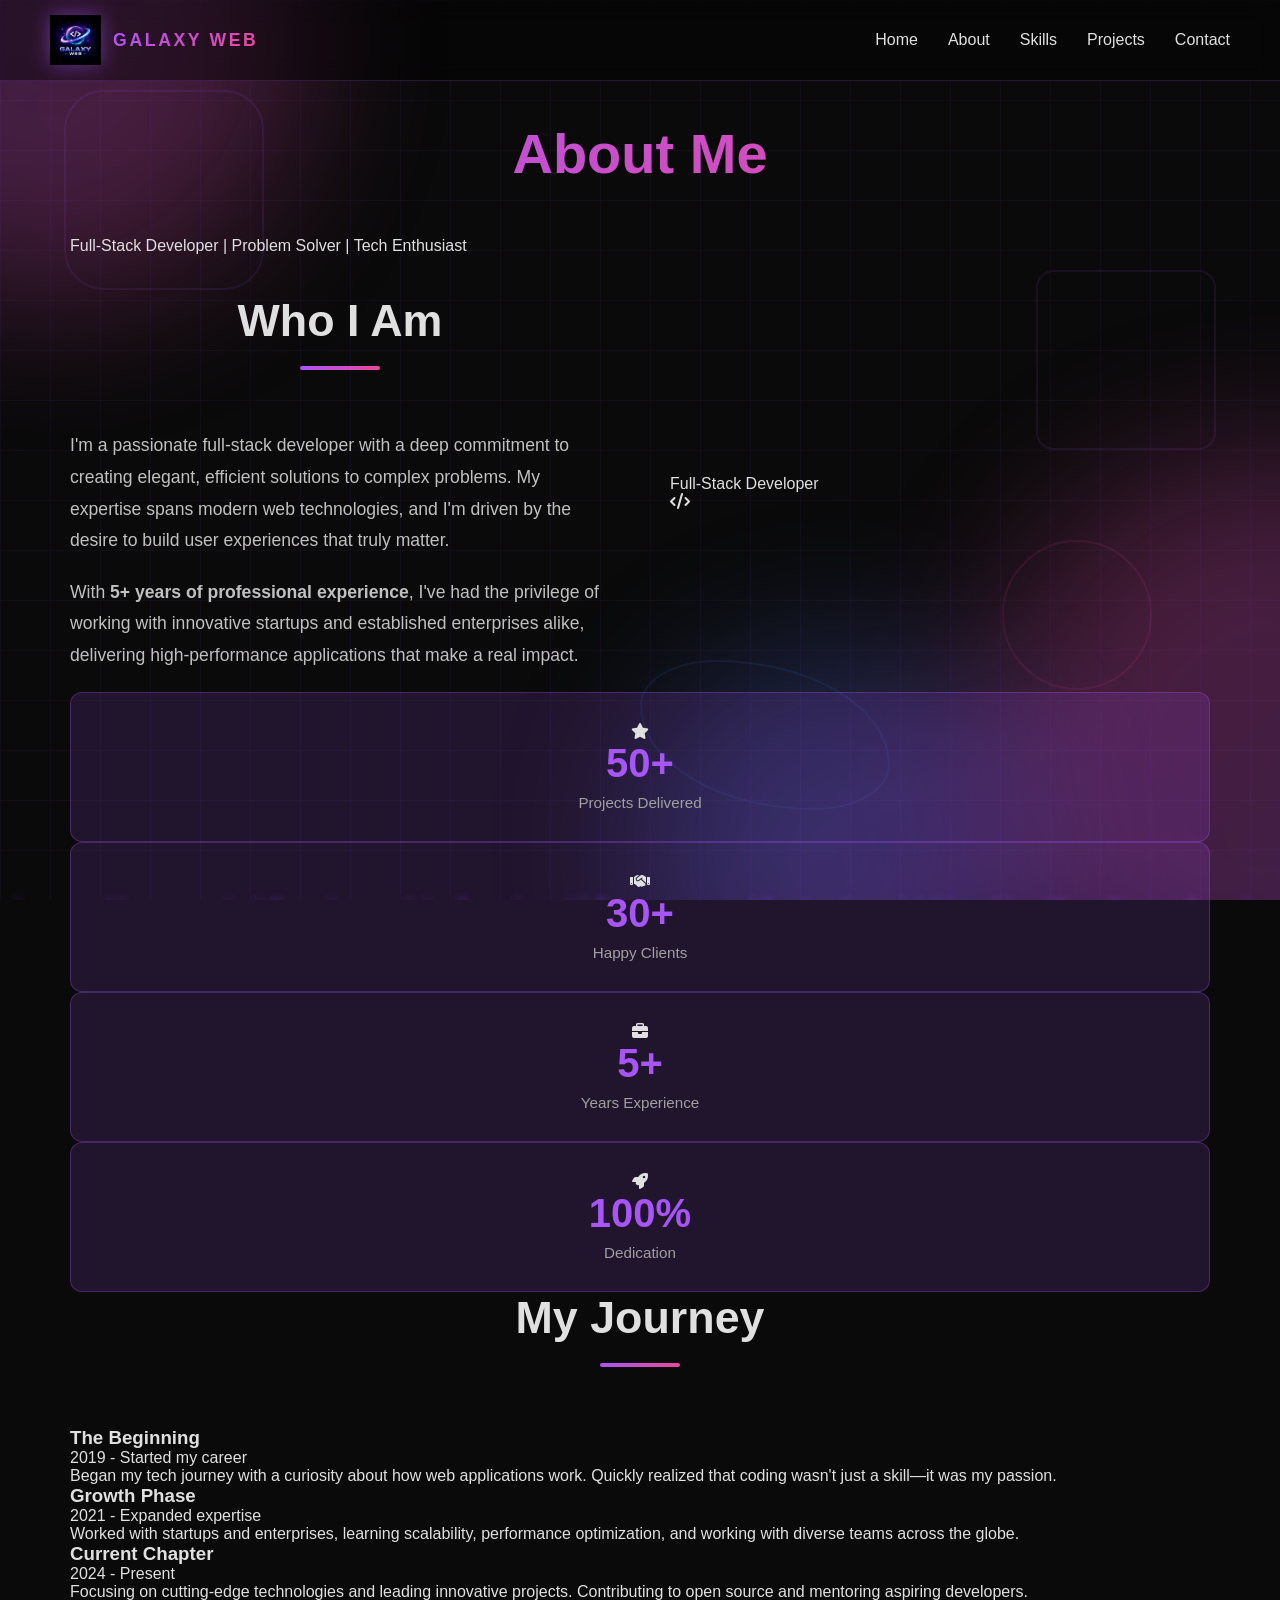
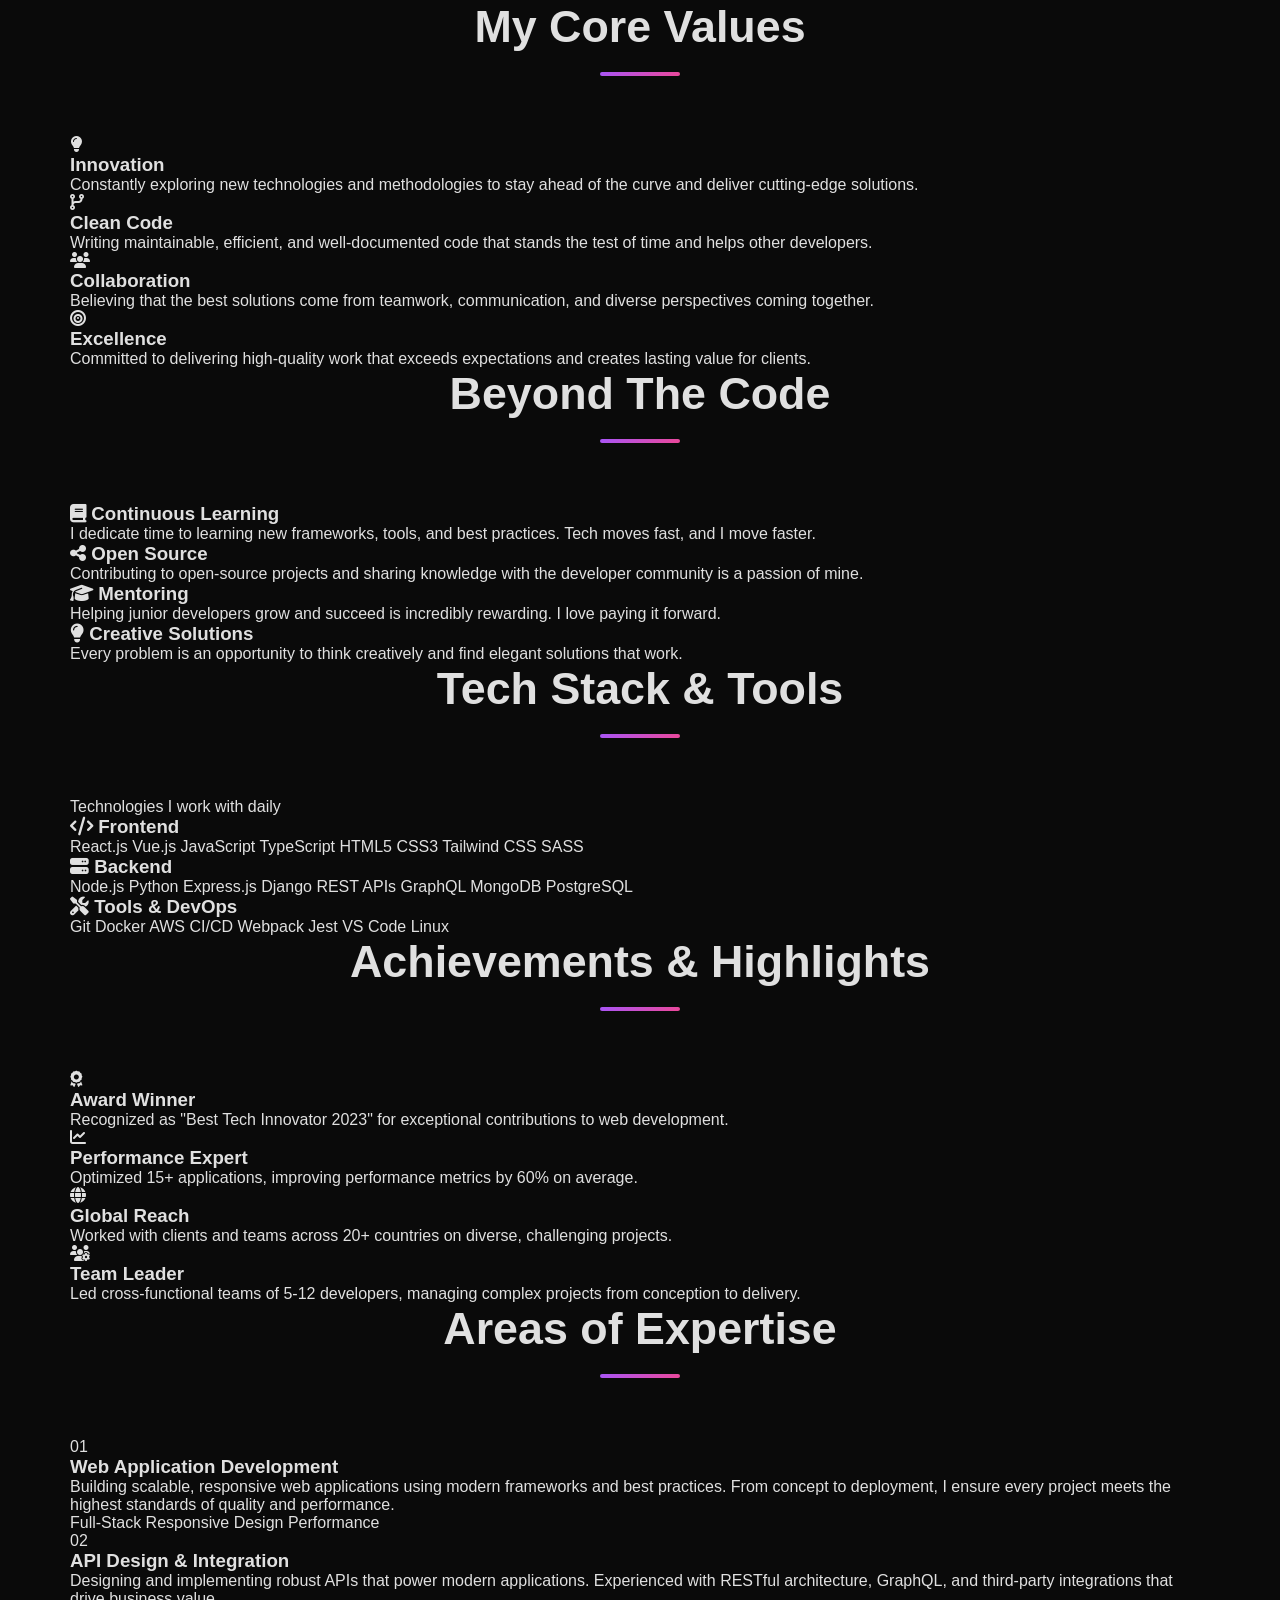
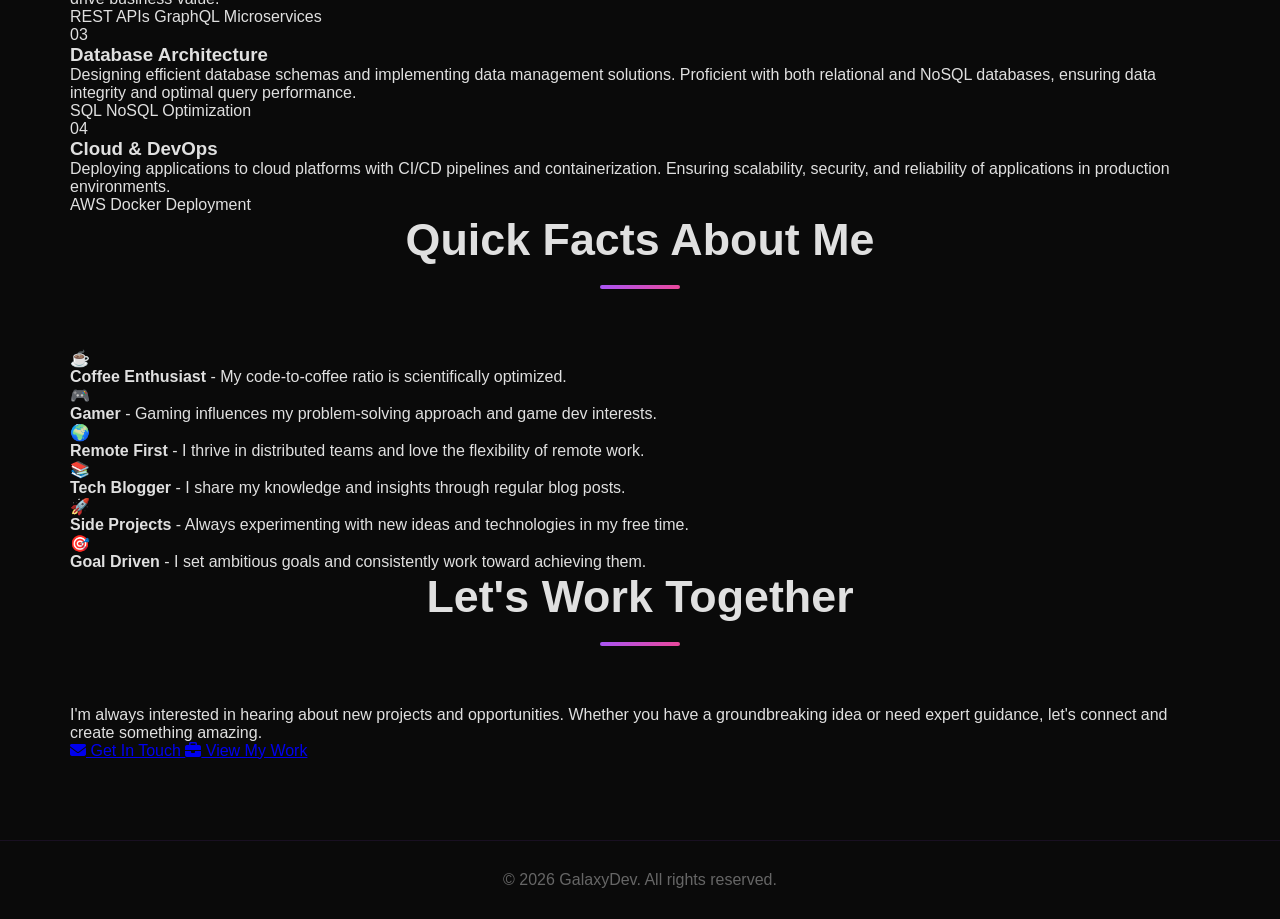
<file: about.html>
<!DOCTYPE html>
<html lang="en">
<head>
  <meta charset="UTF-8" />
  <meta name="viewport" content="width=device-width, initial-scale=1.0"/>
  <title>About - Galaxy Dev</title>
  <link rel="stylesheet" href="style.css" />
  <!-- Font Awesome Icons -->
  <link rel="stylesheet" href="https://cdnjs.cloudflare.com/ajax/libs/font-awesome/6.4.0/css/all.min.css">
</head>
<body>
<!-- Animated Background Elements -->
<div class="background-animation">
  <div class="bg-blur blur-1"></div>
  <div class="bg-blur blur-2"></div>
  <div class="bg-blur blur-3"></div>
  <div class="floating-shape shape-1"></div>
  <div class="floating-shape shape-2"></div>
  <div class="floating-shape shape-3"></div>
  <div class="floating-shape shape-4"></div>
</div>

<!-- Particle Container -->
<div class="particles-container"></div>

<!-- Grid Background -->
<div class="animated-grid"></div>

<header>
  <div class="logo">
    <img src="logo.png" alt="Galaxy Web Logo" class="logo-img">
    <span class="logo-text">GALAXY WEB</span>
  </div>
  <nav>
    <a href="index.html" class="nav-link">Home</a>
    <a href="about.html" class="nav-link active">About</a>
    <a href="skills.html" class="nav-link">Skills</a>
    <a href="projects.html" class="nav-link">Projects</a>
    <a href="contact.html" class="nav-link">Contact</a>
  </nav>
</header>

<section class="page-content about-page">
  <div class="container">
    <!-- Hero Section -->
    <div class="about-hero">
      <h1 class="about-title">About Me</h1>
      <p class="about-subtitle">Full-Stack Developer | Problem Solver | Tech Enthusiast</p>
    </div>

    <!-- Main Content -->
    <div class="about-content">
      <div class="about-text fade-in-left">
        <h2>Who I Am</h2>
        <p>I'm a passionate full-stack developer with a deep commitment to creating elegant, efficient solutions to complex problems. My expertise spans modern web technologies, and I'm driven by the desire to build user experiences that truly matter.</p>
        <p>With <strong>5+ years of professional experience</strong>, I've had the privilege of working with innovative startups and established enterprises alike, delivering high-performance applications that make a real impact.</p>
      </div>
      <div class="about-image fade-in-right">
        <div class="profile-card">
          <div class="profile-badge">Full-Stack Developer</div>
          <div class="profile-icons">
            <i class="fas fa-code"></i>
          </div>
        </div>
      </div>
    </div>

    <!-- Stats Section -->
    <div class="stats-section">
      <div class="stat-box fade-in-up" style="animation-delay: 0.1s;">
        <div class="stat-icon"><i class="fas fa-star"></i></div>
        <div class="stat-number">50+</div>
        <div class="stat-label">Projects Delivered</div>
      </div>
      <div class="stat-box fade-in-up" style="animation-delay: 0.2s;">
        <div class="stat-icon"><i class="fas fa-handshake"></i></div>
        <div class="stat-number">30+</div>
        <div class="stat-label">Happy Clients</div>
      </div>
      <div class="stat-box fade-in-up" style="animation-delay: 0.3s;">
        <div class="stat-icon"><i class="fas fa-briefcase"></i></div>
        <div class="stat-number">5+</div>
        <div class="stat-label">Years Experience</div>
      </div>
      <div class="stat-box fade-in-up" style="animation-delay: 0.4s;">
        <div class="stat-icon"><i class="fas fa-rocket"></i></div>
        <div class="stat-number">100%</div>
        <div class="stat-label">Dedication</div>
      </div>
    </div>

    <!-- My Journey -->
    <div class="journey-section">
      <h2>My Journey</h2>
      <div class="journey-timeline">
        <div class="timeline-item fade-in-up">
          <div class="timeline-marker"></div>
          <div class="timeline-content">
            <h3>The Beginning</h3>
            <p class="timeline-year">2019 - Started my career</p>
            <p>Began my tech journey with a curiosity about how web applications work. Quickly realized that coding wasn't just a skill—it was my passion.</p>
          </div>
        </div>
        <div class="timeline-item fade-in-up" style="animation-delay: 0.2s;">
          <div class="timeline-marker"></div>
          <div class="timeline-content">
            <h3>Growth Phase</h3>
            <p class="timeline-year">2021 - Expanded expertise</p>
            <p>Worked with startups and enterprises, learning scalability, performance optimization, and working with diverse teams across the globe.</p>
          </div>
        </div>
        <div class="timeline-item fade-in-up" style="animation-delay: 0.4s;">
          <div class="timeline-marker"></div>
          <div class="timeline-content">
            <h3>Current Chapter</h3>
            <p class="timeline-year">2024 - Present</p>
            <p>Focusing on cutting-edge technologies and leading innovative projects. Contributing to open source and mentoring aspiring developers.</p>
          </div>
        </div>
      </div>
    </div>

    <!-- Values & Philosophy -->
    <div class="values-section">
      <h2>My Core Values</h2>
      <div class="values-grid">
        <div class="value-card fade-in-up">
          <div class="value-icon"><i class="fas fa-lightbulb"></i></div>
          <h3>Innovation</h3>
          <p>Constantly exploring new technologies and methodologies to stay ahead of the curve and deliver cutting-edge solutions.</p>
        </div>
        <div class="value-card fade-in-up" style="animation-delay: 0.1s;">
          <div class="value-icon"><i class="fas fa-code-branch"></i></div>
          <h3>Clean Code</h3>
          <p>Writing maintainable, efficient, and well-documented code that stands the test of time and helps other developers.</p>
        </div>
        <div class="value-card fade-in-up" style="animation-delay: 0.2s;">
          <div class="value-icon"><i class="fas fa-users"></i></div>
          <h3>Collaboration</h3>
          <p>Believing that the best solutions come from teamwork, communication, and diverse perspectives coming together.</p>
        </div>
        <div class="value-card fade-in-up" style="animation-delay: 0.3s;">
          <div class="value-icon"><i class="fas fa-bullseye"></i></div>
          <h3>Excellence</h3>
          <p>Committed to delivering high-quality work that exceeds expectations and creates lasting value for clients.</p>
        </div>
      </div>
    </div>

    <!-- Beyond Code -->
    <div class="beyond-code-section">
      <h2>Beyond The Code</h2>
      <div class="beyond-grid">
        <div class="beyond-item fade-in-left">
          <h3><i class="fas fa-book"></i> Continuous Learning</h3>
          <p>I dedicate time to learning new frameworks, tools, and best practices. Tech moves fast, and I move faster.</p>
        </div>
        <div class="beyond-item fade-in-right">
          <h3><i class="fas fa-share-alt"></i> Open Source</h3>
          <p>Contributing to open-source projects and sharing knowledge with the developer community is a passion of mine.</p>
        </div>
        <div class="beyond-item fade-in-left">
          <h3><i class="fas fa-graduation-cap"></i> Mentoring</h3>
          <p>Helping junior developers grow and succeed is incredibly rewarding. I love paying it forward.</p>
        </div>
        <div class="beyond-item fade-in-right">
          <h3><i class="fas fa-lightbulb"></i> Creative Solutions</h3>
          <p>Every problem is an opportunity to think creatively and find elegant solutions that work.</p>
        </div>
      </div>
    </div>

    <!-- Tech Stack -->
    <div class="tech-stack-section">
      <h2>Tech Stack & Tools</h2>
      <p class="section-subtitle">Technologies I work with daily</p>
      
      <div class="tech-categories">
        <div class="tech-category fade-in-up">
          <h3><i class="fas fa-code"></i> Frontend</h3>
          <div class="tech-list">
            <span class="tech-tag">React.js</span>
            <span class="tech-tag">Vue.js</span>
            <span class="tech-tag">JavaScript</span>
            <span class="tech-tag">TypeScript</span>
            <span class="tech-tag">HTML5</span>
            <span class="tech-tag">CSS3</span>
            <span class="tech-tag">Tailwind CSS</span>
            <span class="tech-tag">SASS</span>
          </div>
        </div>

        <div class="tech-category fade-in-up" style="animation-delay: 0.1s;">
          <h3><i class="fas fa-server"></i> Backend</h3>
          <div class="tech-list">
            <span class="tech-tag">Node.js</span>
            <span class="tech-tag">Python</span>
            <span class="tech-tag">Express.js</span>
            <span class="tech-tag">Django</span>
            <span class="tech-tag">REST APIs</span>
            <span class="tech-tag">GraphQL</span>
            <span class="tech-tag">MongoDB</span>
            <span class="tech-tag">PostgreSQL</span>
          </div>
        </div>

        <div class="tech-category fade-in-up" style="animation-delay: 0.2s;">
          <h3><i class="fas fa-tools"></i> Tools & DevOps</h3>
          <div class="tech-list">
            <span class="tech-tag">Git</span>
            <span class="tech-tag">Docker</span>
            <span class="tech-tag">AWS</span>
            <span class="tech-tag">CI/CD</span>
            <span class="tech-tag">Webpack</span>
            <span class="tech-tag">Jest</span>
            <span class="tech-tag">VS Code</span>
            <span class="tech-tag">Linux</span>
          </div>
        </div>
      </div>
    </div>

    <!-- Achievements -->
    <div class="achievements-section">
      <h2>Achievements & Highlights</h2>
      
      <div class="achievements-grid">
        <div class="achievement-card fade-in-up">
          <div class="achievement-icon">
            <i class="fas fa-award"></i>
          </div>
          <h3>Award Winner</h3>
          <p>Recognized as "Best Tech Innovator 2023" for exceptional contributions to web development.</p>
        </div>

        <div class="achievement-card fade-in-up" style="animation-delay: 0.1s;">
          <div class="achievement-icon">
            <i class="fas fa-chart-line"></i>
          </div>
          <h3>Performance Expert</h3>
          <p>Optimized 15+ applications, improving performance metrics by 60% on average.</p>
        </div>

        <div class="achievement-card fade-in-up" style="animation-delay: 0.2s;">
          <div class="achievement-icon">
            <i class="fas fa-globe"></i>
          </div>
          <h3>Global Reach</h3>
          <p>Worked with clients and teams across 20+ countries on diverse, challenging projects.</p>
        </div>

        <div class="achievement-card fade-in-up" style="animation-delay: 0.3s;">
          <div class="achievement-icon">
            <i class="fas fa-users-cog"></i>
          </div>
          <h3>Team Leader</h3>
          <p>Led cross-functional teams of 5-12 developers, managing complex projects from conception to delivery.</p>
        </div>
      </div>
    </div>

    <!-- Expertise Areas -->
    <div class="expertise-section">
      <h2>Areas of Expertise</h2>
      
      <div class="expertise-wrapper">
        <div class="expertise-item fade-in-left">
          <div class="expertise-number">01</div>
          <h3>Web Application Development</h3>
          <p>Building scalable, responsive web applications using modern frameworks and best practices. From concept to deployment, I ensure every project meets the highest standards of quality and performance.</p>
          <div class="expertise-tags">
            <span>Full-Stack</span>
            <span>Responsive Design</span>
            <span>Performance</span>
          </div>
        </div>

        <div class="expertise-item fade-in-right" style="animation-delay: 0.1s;">
          <div class="expertise-number">02</div>
          <h3>API Design & Integration</h3>
          <p>Designing and implementing robust APIs that power modern applications. Experienced with RESTful architecture, GraphQL, and third-party integrations that drive business value.</p>
          <div class="expertise-tags">
            <span>REST APIs</span>
            <span>GraphQL</span>
            <span>Microservices</span>
          </div>
        </div>

        <div class="expertise-item fade-in-left" style="animation-delay: 0.2s;">
          <div class="expertise-number">03</div>
          <h3>Database Architecture</h3>
          <p>Designing efficient database schemas and implementing data management solutions. Proficient with both relational and NoSQL databases, ensuring data integrity and optimal query performance.</p>
          <div class="expertise-tags">
            <span>SQL</span>
            <span>NoSQL</span>
            <span>Optimization</span>
          </div>
        </div>

        <div class="expertise-item fade-in-right" style="animation-delay: 0.3s;">
          <div class="expertise-number">04</div>
          <h3>Cloud & DevOps</h3>
          <p>Deploying applications to cloud platforms with CI/CD pipelines and containerization. Ensuring scalability, security, and reliability of applications in production environments.</p>
          <div class="expertise-tags">
            <span>AWS</span>
            <span>Docker</span>
            <span>Deployment</span>
          </div>
        </div>
      </div>
    </div>

    <!-- Fun Facts -->
    <div class="fun-facts-section">
      <h2>Quick Facts About Me</h2>
      
      <div class="facts-grid">
        <div class="fact-card fade-in-up">
          <div class="fact-number">☕</div>
          <p><strong>Coffee Enthusiast</strong> - My code-to-coffee ratio is scientifically optimized.</p>
        </div>

        <div class="fact-card fade-in-up" style="animation-delay: 0.1s;">
          <div class="fact-number">🎮</div>
          <p><strong>Gamer</strong> - Gaming influences my problem-solving approach and game dev interests.</p>
        </div>

        <div class="fact-card fade-in-up" style="animation-delay: 0.2s;">
          <div class="fact-number">🌍</div>
          <p><strong>Remote First</strong> - I thrive in distributed teams and love the flexibility of remote work.</p>
        </div>

        <div class="fact-card fade-in-up" style="animation-delay: 0.3s;">
          <div class="fact-number">📚</div>
          <p><strong>Tech Blogger</strong> - I share my knowledge and insights through regular blog posts.</p>
        </div>

        <div class="fact-card fade-in-up" style="animation-delay: 0.4s;">
          <div class="fact-number">🚀</div>
          <p><strong>Side Projects</strong> - Always experimenting with new ideas and technologies in my free time.</p>
        </div>

        <div class="fact-card fade-in-up" style="animation-delay: 0.5s;">
          <div class="fact-number">🎯</div>
          <p><strong>Goal Driven</strong> - I set ambitious goals and consistently work toward achieving them.</p>
        </div>
      </div>
    </div>

    <!-- CTA Section -->
    <div class="cta-section">
      <div class="cta-content fade-in-up">
        <h2>Let's Work Together</h2>
        <p>I'm always interested in hearing about new projects and opportunities. Whether you have a groundbreaking idea or need expert guidance, let's connect and create something amazing.</p>
        <div class="cta-buttons">
          <a href="contact.html" class="btn btn-primary">
            <i class="fas fa-envelope"></i> Get In Touch
          </a>
          <a href="projects.html" class="btn btn-secondary">
            <i class="fas fa-briefcase"></i> View My Work
          </a>
        </div>
      </div>
    </div>
  </div>
</section>

<footer>
  <p>&copy; 2026 GalaxyDev. All rights reserved.</p>
</footer>

<script src="page-transition.js"></script>
<script>
// Generate animated particles
function createParticles() {
  const container = document.querySelector('.particles-container');
  const particleCount = 30;
  
  for (let i = 0; i < particleCount; i++) {
    const particle = document.createElement('div');
    particle.className = 'particle';
    
    const randomX = Math.random() * window.innerWidth;
    const randomDuration = 8 + Math.random() * 12;
    const randomDelay = Math.random() * 5;
    
    particle.style.left = randomX + 'px';
    particle.style.top = window.innerHeight + 'px';
    particle.style.animationDuration = randomDuration + 's';
    particle.style.animationDelay = randomDelay + 's';
    
    // Vary particle color
    const colors = [
      'rgba(168, 85, 247, 0.6)',
      'rgba(236, 72, 153, 0.5)',
      'rgba(59, 130, 246, 0.5)',
      'rgba(168, 85, 247, 0.4)'
    ];
    particle.style.background = colors[Math.floor(Math.random() * colors.length)];
    
    container.appendChild(particle);
  }
}

// Initialize particles on load
window.addEventListener('load', createParticles);

// Add more particles periodically
setInterval(() => {
  const container = document.querySelector('.particles-container');
  const particleCount = container.children.length;
  
  if (particleCount < 50) {
    const particle = document.createElement('div');
    particle.className = 'particle';
    
    const randomX = Math.random() * window.innerWidth;
    const randomDuration = 8 + Math.random() * 12;
    
    particle.style.left = randomX + 'px';
    particle.style.top = window.innerHeight + 'px';
    particle.style.animationDuration = randomDuration + 's';
    
    const colors = [
      'rgba(168, 85, 247, 0.6)',
      'rgba(236, 72, 153, 0.5)',
      'rgba(59, 130, 246, 0.5)',
      'rgba(168, 85, 247, 0.4)'
    ];
    particle.style.background = colors[Math.floor(Math.random() * colors.length)];
    
    container.appendChild(particle);
    
    // Remove particle after animation completes
    setTimeout(() => {
      particle.remove();
    }, randomDuration * 1000);
  }
}, 300);

// Enhanced scroll animations
const observerOptions = {
  threshold: 0.1,
  rootMargin: '0px 0px -50px 0px'
};

const observer = new IntersectionObserver(function(entries) {
  entries.forEach(entry => {
    if (entry.isIntersecting) {
      entry.target.style.opacity = '1';
      entry.target.style.animation = entry.target.classList[0] + ' 0.8s ease-out forwards';
    }
  });
}, observerOptions);

// Observe all fade-in elements
document.querySelectorAll('.fade-in-up, .fade-in-left, .fade-in-right').forEach(el => {
  observer.observe(el);
});

// Mouse tracking effect for elements
document.addEventListener('mousemove', (e) => {
  const cards = document.querySelectorAll('.stat-box, .value-card, .achievement-card, .fact-card');
  
  cards.forEach(card => {
    const rect = card.getBoundingClientRect();
    const cardCenterX = rect.left + rect.width / 2;
    const cardCenterY = rect.top + rect.height / 2;
    
    const mouseX = e.clientX;
    const mouseY = e.clientY;
    
    const distX = mouseX - cardCenterX;
    const distY = mouseY - cardCenterY;
    
    const distance = Math.sqrt(distX * distX + distY * distY);
    
    // Only apply effect when mouse is within 300px
    if (distance < 300) {
      const strength = (300 - distance) / 300;
      const moveX = (distX / distance) * strength * 5;
      const moveY = (distY / distance) * strength * 5;
      
      card.style.transform = `translateX(${moveX}px) translateY(${moveY}px)`;
    } else {
      card.style.transform = 'translateX(0) translateY(0)';
    }
  });
});
</script>
</body>
</html>
</file>
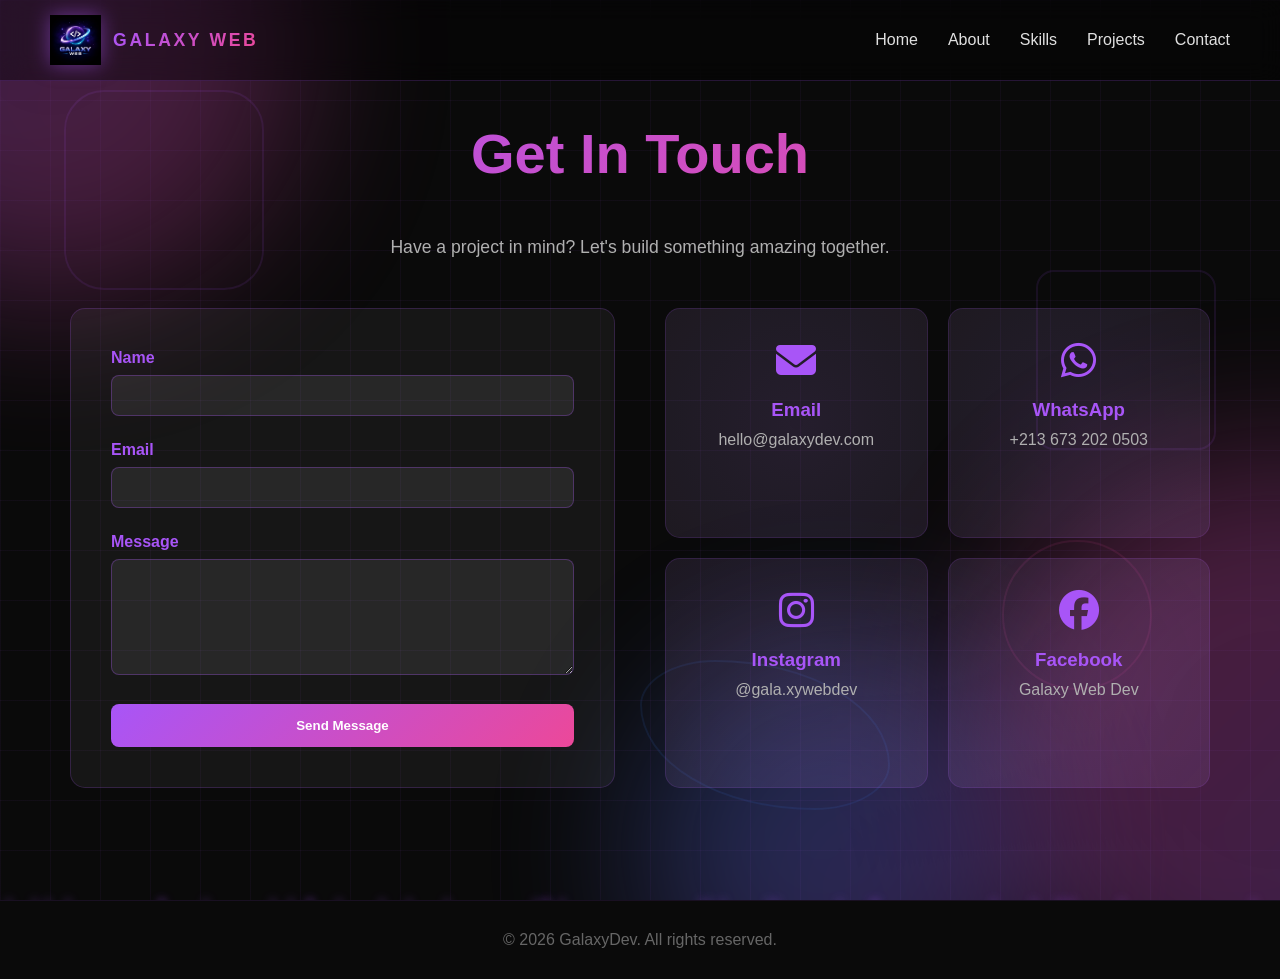
<file: contact.html>
<!DOCTYPE html>
<html lang="en">
<head>
  <meta charset="UTF-8" />
  <meta name="viewport" content="width=device-width, initial-scale=1.0"/>
  <title>Contact - Galaxy Dev</title>
  <link rel="stylesheet" href="style.css" />
  <!-- Font Awesome Icons -->
  <link rel="stylesheet" href="https://cdnjs.cloudflare.com/ajax/libs/font-awesome/6.4.0/css/all.min.css">
</head>
<body>
<!-- Animated Background Elements -->
<div class="background-animation">
  <div class="bg-blur blur-1"></div>
  <div class="bg-blur blur-2"></div>
  <div class="bg-blur blur-3"></div>
  <div class="floating-shape shape-1"></div>
  <div class="floating-shape shape-2"></div>
  <div class="floating-shape shape-3"></div>
  <div class="floating-shape shape-4"></div>
</div>

<!-- Particle Container -->
<div class="particles-container"></div>

<!-- Grid Background -->
<div class="animated-grid"></div>

<header>
  <div class="logo">
    <img src="logo.png" alt="Galaxy Web Logo" class="logo-img">
    <span class="logo-text">GALAXY WEB</span>
  </div>
  <nav>
    <a href="index.html" class="nav-link">Home</a>
    <a href="about.html" class="nav-link">About</a>
    <a href="skills.html" class="nav-link">Skills</a>
    <a href="projects.html" class="nav-link">Projects</a>
    <a href="contact.html" class="nav-link active">Contact</a>
  </nav>
</header>

<section class="page-content">
  <div class="container">
    <h1>Get In Touch</h1>
    <p class="contact-subtitle">Have a project in mind? Let's build something amazing together.</p>
    
    <div class="contact-wrapper">
      <div class="contact-form">
        <form id="contactForm">
          <div class="form-group">
            <label for="name">Name</label>
            <input type="text" id="name" name="name" required>
          </div>
          <div class="form-group">
            <label for="email">Email</label>
            <input type="email" id="email" name="email" required>
          </div>
          <div class="form-group">
            <label for="message">Message</label>
            <textarea id="message" name="message" rows="6" required></textarea>
          </div>
          <button type="submit" class="submit-btn">Send Message</button>
        </form>
      </div>

      <div class="contact-info">
        <div class="info-card fade-in-up">
          <div class="info-icon"><i class="fas fa-envelope"></i></div>
          <h3>Email</h3>
          <p><a href="mailto:hello@galaxydev.com">hello@galaxydev.com</a></p>
        </div>
        <div class="info-card fade-in-up" style="animation-delay: 0.1s;">
          <div class="info-icon"><i class="fab fa-whatsapp"></i></div>
          <h3>WhatsApp</h3>
          <p><a href="https://wa.me/2136732020503" target="_blank">+213 673 202 0503</a></p>
        </div>
        <div class="info-card fade-in-up" style="animation-delay: 0.2s;">
          <div class="info-icon"><i class="fab fa-instagram"></i></div>
          <h3>Instagram</h3>
          <p><a href="https://www.instagram.com/gala.xywebdev/" target="_blank">@gala.xywebdev</a></p>
        </div>
        <div class="info-card fade-in-up" style="animation-delay: 0.3s;">
          <div class="info-icon"><i class="fab fa-facebook"></i></div>
          <h3>Facebook</h3>
          <p><a href="https://www.facebook.com/profile.php?id=61577454148355" target="_blank">Galaxy Web Dev</a></p>
        </div>
      </div>
    </div>
  </div>
</section>

<footer>
  <p>&copy; 2026 GalaxyDev. All rights reserved.</p>
</footer>

<script src="page-transition.js"></script>
<script>
// Generate animated particles
function createParticles() {
  const container = document.querySelector('.particles-container');
  const particleCount = 30;
  
  for (let i = 0; i < particleCount; i++) {
    const particle = document.createElement('div');
    particle.className = 'particle';
    
    const randomX = Math.random() * window.innerWidth;
    const randomDuration = 8 + Math.random() * 12;
    const randomDelay = Math.random() * 5;
    
    particle.style.left = randomX + 'px';
    particle.style.top = window.innerHeight + 'px';
    particle.style.animationDuration = randomDuration + 's';
    particle.style.animationDelay = randomDelay + 's';
    
    const colors = [
      'rgba(168, 85, 247, 0.6)',
      'rgba(236, 72, 153, 0.5)',
      'rgba(59, 130, 246, 0.5)',
      'rgba(168, 85, 247, 0.4)'
    ];
    particle.style.background = colors[Math.floor(Math.random() * colors.length)];
    
    container.appendChild(particle);
  }
}

window.addEventListener('load', createParticles);

setInterval(() => {
  const container = document.querySelector('.particles-container');
  const particleCount = container.children.length;
  
  if (particleCount < 50) {
    const particle = document.createElement('div');
    particle.className = 'particle';
    
    const randomX = Math.random() * window.innerWidth;
    const randomDuration = 8 + Math.random() * 12;
    
    particle.style.left = randomX + 'px';
    particle.style.top = window.innerHeight + 'px';
    particle.style.animationDuration = randomDuration + 's';
    
    const colors = [
      'rgba(168, 85, 247, 0.6)',
      'rgba(236, 72, 153, 0.5)',
      'rgba(59, 130, 246, 0.5)',
      'rgba(168, 85, 247, 0.4)'
    ];
    particle.style.background = colors[Math.floor(Math.random() * colors.length)];
    
    container.appendChild(particle);
    
    setTimeout(() => {
      particle.remove();
    }, randomDuration * 1000);
  }
}, 300);

// Enhanced scroll animations
const observerOptions = {
  threshold: 0.1,
  rootMargin: '0px 0px -50px 0px'
};

const observer = new IntersectionObserver(function(entries) {
  entries.forEach(entry => {
    if (entry.isIntersecting) {
      entry.target.style.opacity = '1';
      entry.target.style.animation = entry.target.classList[0] + ' 0.8s ease-out forwards';
    }
  });
}, observerOptions);

document.querySelectorAll('.fade-in-up, .fade-in-left, .fade-in-right').forEach(el => {
  observer.observe(el);
});

// Mouse tracking effect for elements
document.addEventListener('mousemove', (e) => {
  const cards = document.querySelectorAll('.info-card, .submit-btn');
  
  cards.forEach(card => {
    const rect = card.getBoundingClientRect();
    const cardCenterX = rect.left + rect.width / 2;
    const cardCenterY = rect.top + rect.height / 2;
    
    const mouseX = e.clientX;
    const mouseY = e.clientY;
    
    const distX = mouseX - cardCenterX;
    const distY = mouseY - cardCenterY;
    
    const distance = Math.sqrt(distX * distX + distY * distY);
    
    if (distance < 300) {
      const strength = (300 - distance) / 300;
      const moveX = (distX / distance) * strength * 5;
      const moveY = (distY / distance) * strength * 5;
      
      card.style.transform = `translateX(${moveX}px) translateY(${moveY}px)`;
    } else {
      card.style.transform = 'translateX(0) translateY(0)';
    }
  });
});
</script>
</body>
</html>
</file>
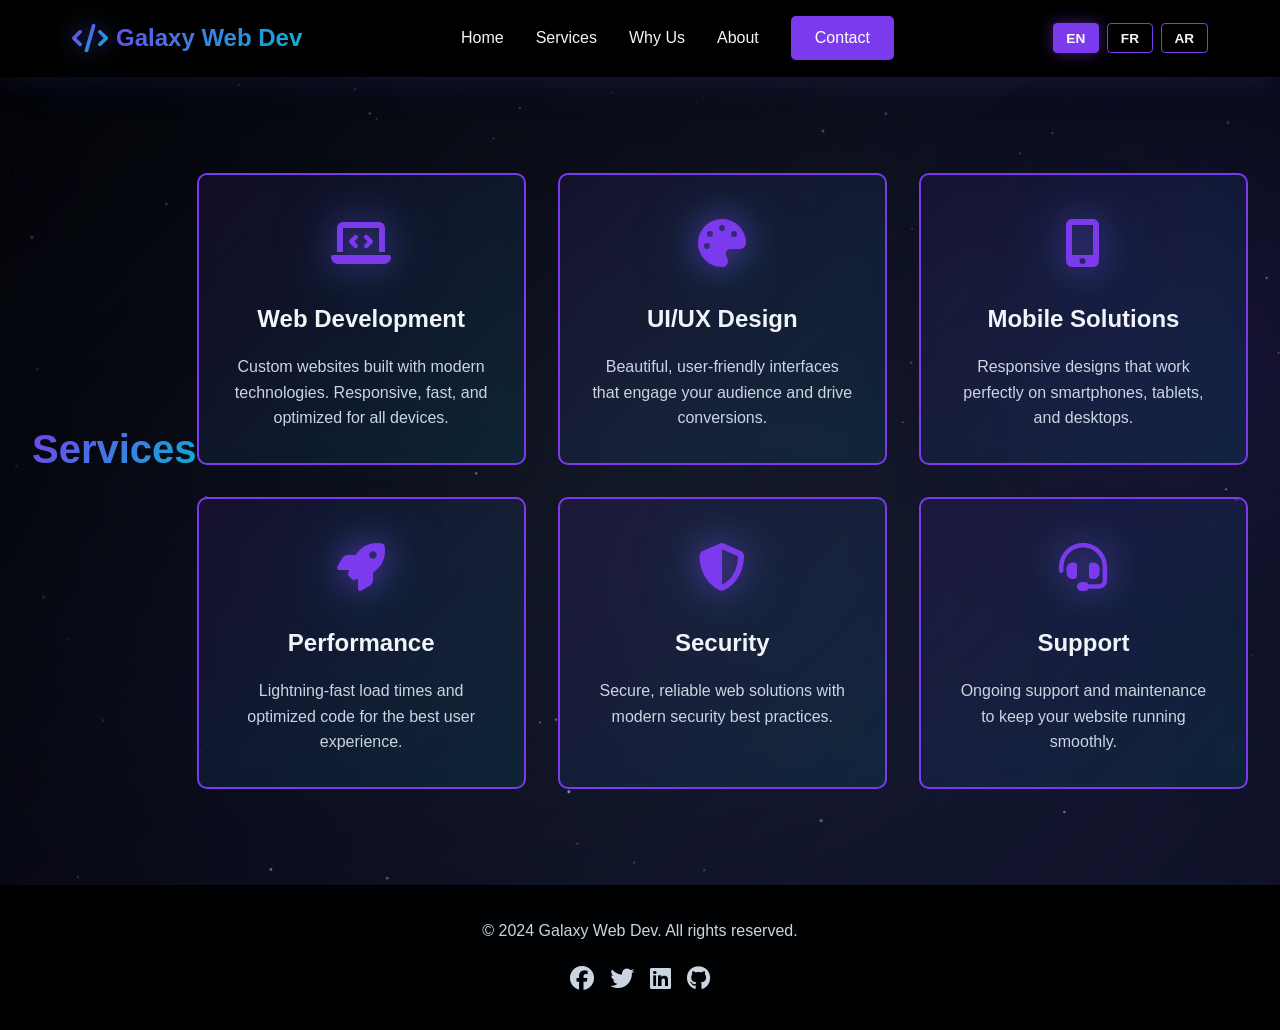
<file: services.html>
<!DOCTYPE html>
<html lang="en">
<head>
    <meta charset="UTF-8">
    <meta name="viewport" content="width=device-width, initial-scale=1.0">
    <title>Services - Galaxy Web Dev</title>
    <link rel="stylesheet" href="css/style.css">
    <link rel="stylesheet" href="https://cdnjs.cloudflare.com/ajax/libs/font-awesome/6.4.0/css/all.min.css">
</head>
<body class="page-transition">
    <!-- Galaxy Background Canvas -->
    <canvas id="galaxyCanvas"></canvas>

    <!-- Navigation -->
    <nav class="navbar">
        <div class="nav-container">
            <div class="logo">
                <i class="fas fa-code"></i>
                <span>Galaxy Web Dev</span>
            </div>
            <ul class="nav-menu">
                <li><a href="index.html" class="nav-link" data-en="Home" data-fr="Accueil" data-ar="الرئيسية">Home</a></li>
                <li><a href="services.html" class="nav-link" data-en="Services" data-fr="Services" data-ar="الخدمات">Services</a></li>
                <li><a href="why-us.html" class="nav-link" data-en="Why Us" data-fr="Pourquoi Nous" data-ar="لماذا نحن">Why Us</a></li>
                <li><a href="about.html" class="nav-link" data-en="About" data-fr="À Propos" data-ar="عننا">About</a></li>
                <li><a href="contact.html" class="nav-link contact-btn" data-en="Contact" data-fr="Contact" data-ar="اتصل">Contact</a></li>
            </ul>
            <div class="language-selector">
                <button class="lang-btn active" data-lang="en">EN</button>
                <button class="lang-btn" data-lang="fr">FR</button>
                <button class="lang-btn" data-lang="ar">AR</button>
            </div>
        </div>
    </nav>

    <!-- Services Section -->
    <section class="services services-page">
        <h2 data-en="Services" data-fr="Services" data-ar="الخدمات">Services</h2>
        <div class="services-grid">
            <div class="service-card">
                <div class="service-icon">
                    <i class="fas fa-laptop-code"></i>
                </div>
                <h3 data-en="Web Development" data-fr="Développement Web" data-ar="تطوير الويب">Web Development</h3>
                <p data-en="Custom websites built with modern technologies. Responsive, fast, and optimized for all devices." data-fr="Sites web personnalisés construits avec les technologies modernes. Réactif, rapide et optimisé pour tous les appareils." data-ar="مواقع ويب مخصصة مبنية بتقنيات حديثة. سريعة وسريعة وقابلة للتحديث لجميع الأجهزة.">Custom websites built with modern technologies. Responsive, fast, and optimized for all devices.</p>
            </div>
            <div class="service-card">
                <div class="service-icon">
                    <i class="fas fa-palette"></i>
                </div>
                <h3 data-en="UI/UX Design" data-fr="Conception UI/UX" data-ar="تصميم واجهة المستخدم">UI/UX Design</h3>
                <p data-en="Beautiful, user-friendly interfaces that engage your audience and drive conversions." data-fr="Des interfaces belles et conviviales qui engagent votre audience et stimulent les conversions." data-ar="واجهات جميلة وسهلة الاستخدام تجذب جمهورك وتحفز التحويلات.">Beautiful, user-friendly interfaces that engage your audience and drive conversions.</p>
            </div>
            <div class="service-card">
                <div class="service-icon">
                    <i class="fas fa-mobile-alt"></i>
                </div>
                <h3 data-en="Mobile Solutions" data-fr="Solutions Mobiles" data-ar="حلول الهاتف المحمول">Mobile Solutions</h3>
                <p data-en="Responsive designs that work perfectly on smartphones, tablets, and desktops." data-fr="Des conceptions réactives qui fonctionnent parfaitement sur les smartphones, les tablettes et les ordinateurs de bureau." data-ar="تصاميم سريعة الاستجابة تعمل بشكل مثالي على الهواتف الذكية والأجهزة اللوحية وأجهزة سطح المكتب.">Responsive designs that work perfectly on smartphones, tablets, and desktops.</p>
            </div>
            <div class="service-card">
                <div class="service-icon">
                    <i class="fas fa-rocket"></i>
                </div>
                <h3 data-en="Performance" data-fr="Performance" data-ar="الأداء">Performance</h3>
                <p data-en="Lightning-fast load times and optimized code for the best user experience." data-fr="Des temps de chargement ultra-rapides et un code optimisé pour la meilleure expérience utilisateur." data-ar="أوقات تحميل فائقة السرعة وكود محسّن لأفضل تجربة مستخدم.">Lightning-fast load times and optimized code for the best user experience.</p>
            </div>
            <div class="service-card">
                <div class="service-icon">
                    <i class="fas fa-shield-alt"></i>
                </div>
                <h3 data-en="Security" data-fr="Sécurité" data-ar="الأمان">Security</h3>
                <p data-en="Secure, reliable web solutions with modern security best practices." data-fr="Solutions web sécurisées et fiables avec les meilleures pratiques de sécurité modernes." data-ar="حلول الويب الآمنة والموثوقة مع أفضل ممارسات الأمان الحديثة.">Secure, reliable web solutions with modern security best practices.</p>
            </div>
            <div class="service-card">
                <div class="service-icon">
                    <i class="fas fa-headset"></i>
                </div>
                <h3 data-en="Support" data-fr="Support" data-ar="الدعم">Support</h3>
                <p data-en="Ongoing support and maintenance to keep your website running smoothly." data-fr="Support et maintenance continus pour maintenir votre site web en bon état." data-ar="الدعم والصيانة المستمرة للحفاظ على موقعك يعمل بسلاسة.">Ongoing support and maintenance to keep your website running smoothly.</p>
            </div>
        </div>
    </section>

    <!-- Footer -->
    <footer class="footer">
        <div class="footer-content">
            <p data-en="© 2024 Galaxy Web Dev. All rights reserved." data-fr="© 2024 Galaxy Web Dev. Tous les droits sont réservés." data-ar="© 2024 Galaxy Web Dev. جميع الحقوق محفوظة.">© 2024 Galaxy Web Dev. All rights reserved.</p>
            <div class="social-links">
                <a href="#" title="Facebook"><i class="fab fa-facebook"></i></a>
                <a href="#" title="Twitter"><i class="fab fa-twitter"></i></a>
                <a href="#" title="LinkedIn"><i class="fab fa-linkedin"></i></a>
                <a href="#" title="GitHub"><i class="fab fa-github"></i></a>
            </div>
        </div>
    </footer>

    <script src="js/script.js"></script>
</body>
</html>
</file>
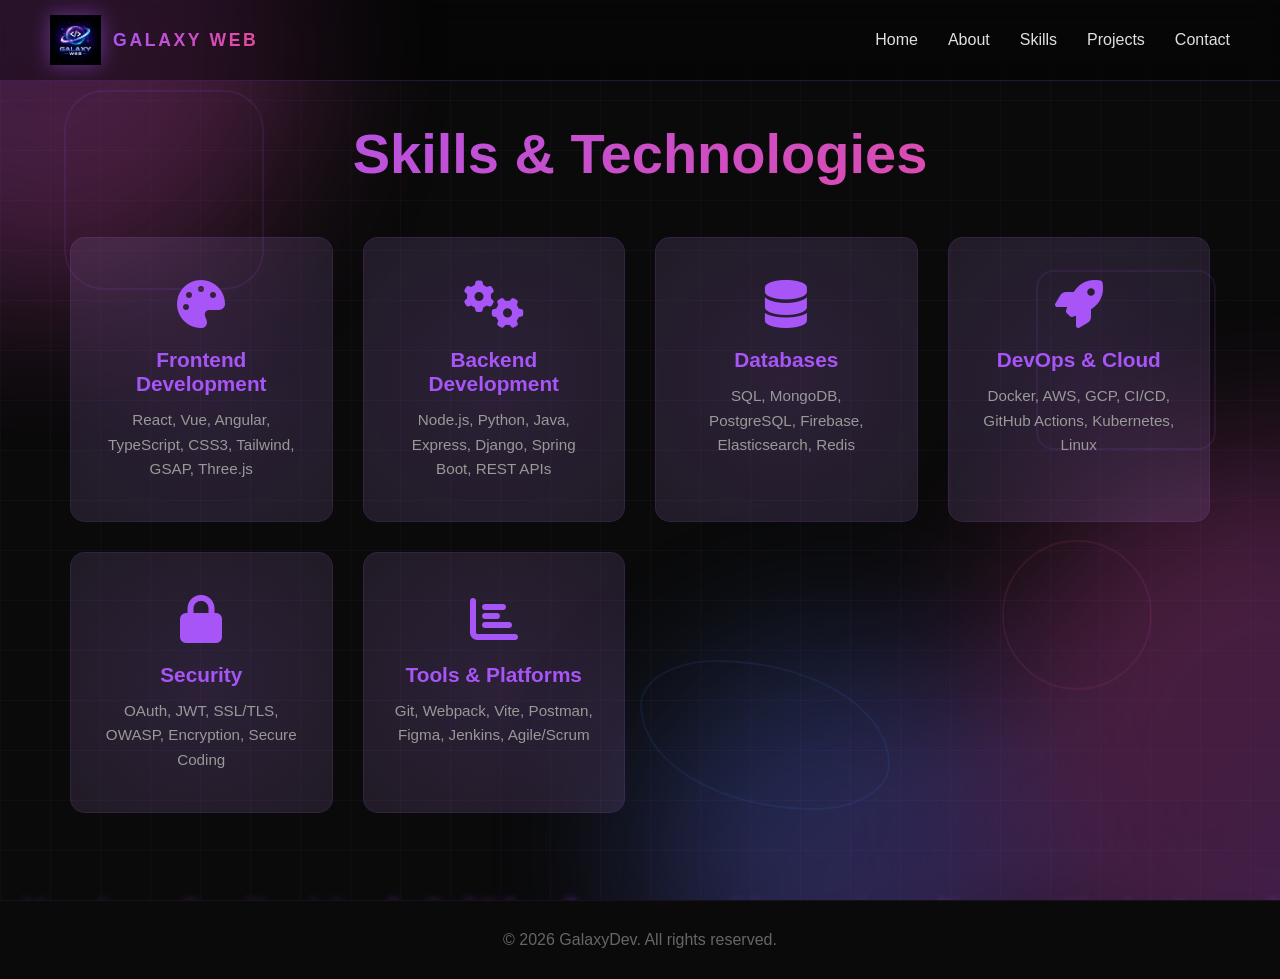
<file: skills.html>
<!DOCTYPE html>
<html lang="en">
<head>
  <meta charset="UTF-8" />
  <meta name="viewport" content="width=device-width, initial-scale=1.0"/>
  <title>Skills - Galaxy Dev</title>
  <link rel="stylesheet" href="style.css" />
  <!-- Font Awesome Icons -->
  <link rel="stylesheet" href="https://cdnjs.cloudflare.com/ajax/libs/font-awesome/6.4.0/css/all.min.css">
</head>
<body>
<!-- Animated Background Elements -->
<div class="background-animation">
  <div class="bg-blur blur-1"></div>
  <div class="bg-blur blur-2"></div>
  <div class="bg-blur blur-3"></div>
  <div class="floating-shape shape-1"></div>
  <div class="floating-shape shape-2"></div>
  <div class="floating-shape shape-3"></div>
  <div class="floating-shape shape-4"></div>
</div>

<!-- Particle Container -->
<div class="particles-container"></div>

<!-- Grid Background -->
<div class="animated-grid"></div>

<header>
  <div class="logo">
    <img src="logo.png" alt="Galaxy Web Logo" class="logo-img">
    <span class="logo-text">GALAXY WEB</span>
  </div>
  <nav>
    <a href="index.html" class="nav-link">Home</a>
    <a href="about.html" class="nav-link">About</a>
    <a href="skills.html" class="nav-link active">Skills</a>
    <a href="projects.html" class="nav-link">Projects</a>
    <a href="contact.html" class="nav-link">Contact</a>
  </nav>
</header>

<section class="page-content">
  <div class="container">
    <h1>Skills & Technologies</h1>
    <div class="skills-grid">
      <div class="skill-card">
        <div class="skill-icon"><i class="fas fa-palette"></i></div>
        <h3>Frontend Development</h3>
        <p>React, Vue, Angular, TypeScript, CSS3, Tailwind, GSAP, Three.js</p>
      </div>
      <div class="skill-card">
        <div class="skill-icon"><i class="fas fa-cogs"></i></div>
        <h3>Backend Development</h3>
        <p>Node.js, Python, Java, Express, Django, Spring Boot, REST APIs</p>
      </div>
      <div class="skill-card">
        <div class="skill-icon"><i class="fas fa-database"></i></div>
        <h3>Databases</h3>
        <p>SQL, MongoDB, PostgreSQL, Firebase, Elasticsearch, Redis</p>
      </div>
      <div class="skill-card">
        <div class="skill-icon"><i class="fas fa-rocket"></i></div>
        <h3>DevOps & Cloud</h3>
        <p>Docker, AWS, GCP, CI/CD, GitHub Actions, Kubernetes, Linux</p>
      </div>
      <div class="skill-card">
        <div class="skill-icon"><i class="fas fa-lock"></i></div>
        <h3>Security</h3>
        <p>OAuth, JWT, SSL/TLS, OWASP, Encryption, Secure Coding</p>
      </div>
      <div class="skill-card">
        <div class="skill-icon"><i class="fas fa-chart-bar"></i></div>
        <h3>Tools & Platforms</h3>
        <p>Git, Webpack, Vite, Postman, Figma, Jenkins, Agile/Scrum</p>
      </div>
    </div>
  </div>
</section>

<footer>
  <p>&copy; 2026 GalaxyDev. All rights reserved.</p>
</footer>

<script src="page-transition.js"></script>
<script>
// Generate animated particles
function createParticles() {
  const container = document.querySelector('.particles-container');
  const particleCount = 30;
  
  for (let i = 0; i < particleCount; i++) {
    const particle = document.createElement('div');
    particle.className = 'particle';
    
    const randomX = Math.random() * window.innerWidth;
    const randomDuration = 8 + Math.random() * 12;
    const randomDelay = Math.random() * 5;
    
    particle.style.left = randomX + 'px';
    particle.style.top = window.innerHeight + 'px';
    particle.style.animationDuration = randomDuration + 's';
    particle.style.animationDelay = randomDelay + 's';
    
    const colors = [
      'rgba(168, 85, 247, 0.6)',
      'rgba(236, 72, 153, 0.5)',
      'rgba(59, 130, 246, 0.5)',
      'rgba(168, 85, 247, 0.4)'
    ];
    particle.style.background = colors[Math.floor(Math.random() * colors.length)];
    
    container.appendChild(particle);
  }
}

window.addEventListener('load', createParticles);

setInterval(() => {
  const container = document.querySelector('.particles-container');
  const particleCount = container.children.length;
  
  if (particleCount < 50) {
    const particle = document.createElement('div');
    particle.className = 'particle';
    
    const randomX = Math.random() * window.innerWidth;
    const randomDuration = 8 + Math.random() * 12;
    
    particle.style.left = randomX + 'px';
    particle.style.top = window.innerHeight + 'px';
    particle.style.animationDuration = randomDuration + 's';
    
    const colors = [
      'rgba(168, 85, 247, 0.6)',
      'rgba(236, 72, 153, 0.5)',
      'rgba(59, 130, 246, 0.5)',
      'rgba(168, 85, 247, 0.4)'
    ];
    particle.style.background = colors[Math.floor(Math.random() * colors.length)];
    
    container.appendChild(particle);
    
    setTimeout(() => {
      particle.remove();
    }, randomDuration * 1000);
  }
}, 300);

// Enhanced scroll animations
const observerOptions = {
  threshold: 0.1,
  rootMargin: '0px 0px -50px 0px'
};

const observer = new IntersectionObserver(function(entries) {
  entries.forEach(entry => {
    if (entry.isIntersecting) {
      entry.target.style.opacity = '1';
      entry.target.style.animation = entry.target.classList[0] + ' 0.8s ease-out forwards';
    }
  });
}, observerOptions);

document.querySelectorAll('.fade-in-up, .fade-in-left, .fade-in-right').forEach(el => {
  observer.observe(el);
});

// Mouse tracking effect for elements
document.addEventListener('mousemove', (e) => {
  const cards = document.querySelectorAll('.skill-card, .project-item');
  
  cards.forEach(card => {
    const rect = card.getBoundingClientRect();
    const cardCenterX = rect.left + rect.width / 2;
    const cardCenterY = rect.top + rect.height / 2;
    
    const mouseX = e.clientX;
    const mouseY = e.clientY;
    
    const distX = mouseX - cardCenterX;
    const distY = mouseY - cardCenterY;
    
    const distance = Math.sqrt(distX * distX + distY * distY);
    
    if (distance < 300) {
      const strength = (300 - distance) / 300;
      const moveX = (distX / distance) * strength * 5;
      const moveY = (distY / distance) * strength * 5;
      
      card.style.transform = `translateX(${moveX}px) translateY(${moveY}px)`;
    } else {
      card.style.transform = 'translateX(0) translateY(0)';
    }
  });
});
</script>
</body>
</html>
</file>
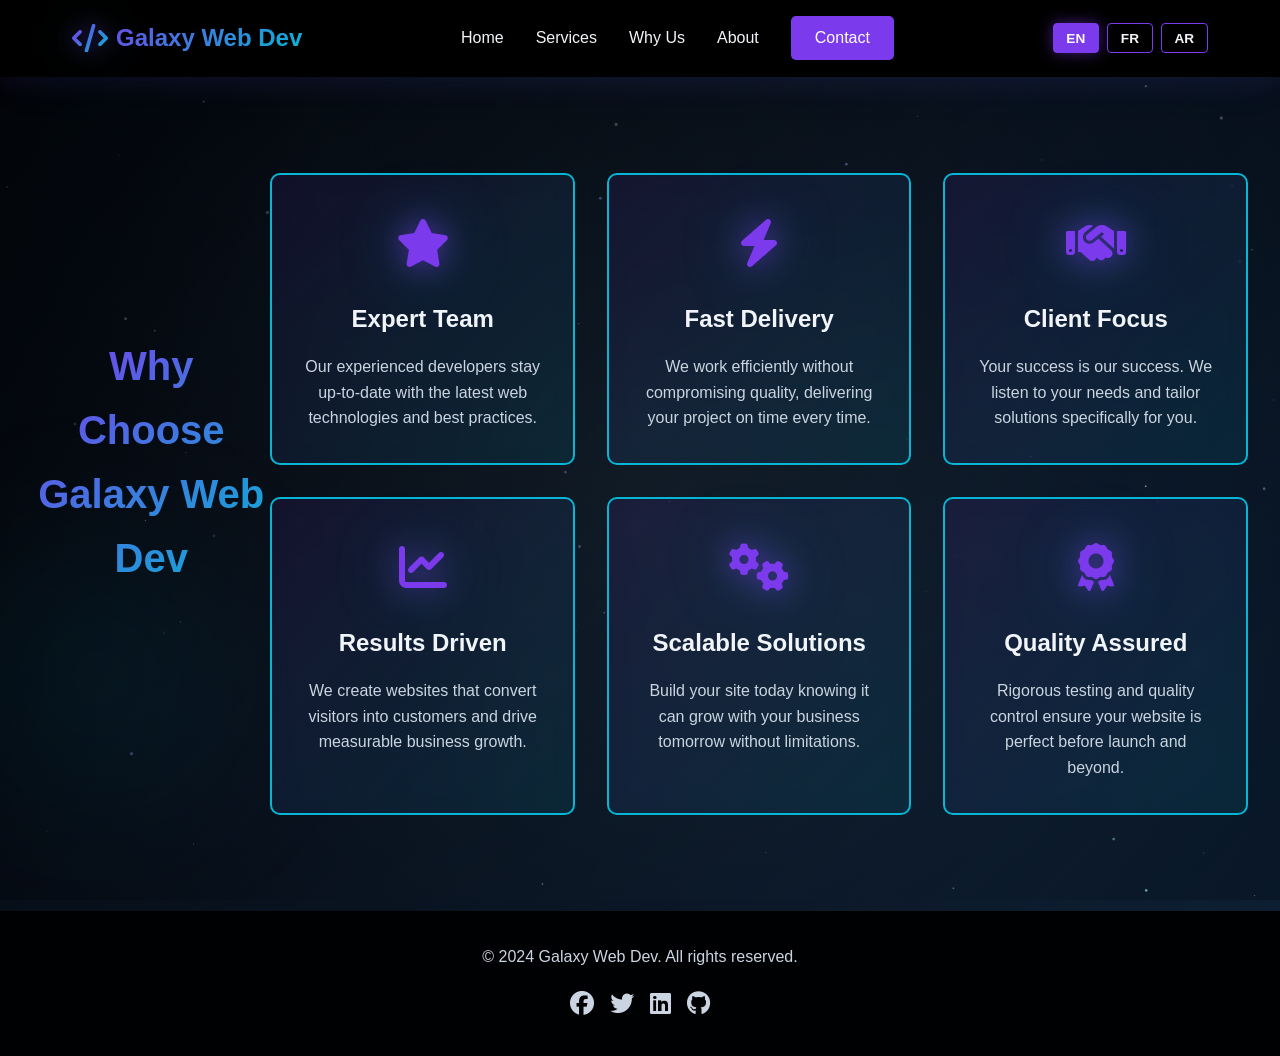
<file: why-us.html>
<!DOCTYPE html>
<html lang="en">
<head>
    <meta charset="UTF-8">
    <meta name="viewport" content="width=device-width, initial-scale=1.0">
    <title>Why Choose Us - Galaxy Web Dev</title>
    <link rel="stylesheet" href="css/style.css">
    <link rel="stylesheet" href="https://cdnjs.cloudflare.com/ajax/libs/font-awesome/6.4.0/css/all.min.css">
</head>
<body class="page-transition">
    <!-- Galaxy Background Canvas -->
    <canvas id="galaxyCanvas"></canvas>

    <!-- Navigation -->
    <nav class="navbar">
        <div class="nav-container">
            <div class="logo">
                <i class="fas fa-code"></i>
                <span>Galaxy Web Dev</span>
            </div>
            <ul class="nav-menu">
                <li><a href="index.html" class="nav-link" data-en="Home" data-fr="Accueil" data-ar="الرئيسية">Home</a></li>
                <li><a href="services.html" class="nav-link" data-en="Services" data-fr="Services" data-ar="الخدمات">Services</a></li>
                <li><a href="why-us.html" class="nav-link" data-en="Why Us" data-fr="Pourquoi Nous" data-ar="لماذا نحن">Why Us</a></li>
                <li><a href="about.html" class="nav-link" data-en="About" data-fr="À Propos" data-ar="عننا">About</a></li>
                <li><a href="contact.html" class="nav-link contact-btn" data-en="Contact" data-fr="Contact" data-ar="اتصل">Contact</a></li>
            </ul>
            <div class="language-selector">
                <button class="lang-btn active" data-lang="en">EN</button>
                <button class="lang-btn" data-lang="fr">FR</button>
                <button class="lang-btn" data-lang="ar">AR</button>
            </div>
        </div>
    </nav>

    <!-- Why Choose Us Section -->
    <section class="why-us why-us-page">
        <h2 data-en="Why Choose Galaxy Web Dev" data-fr="Pourquoi Choisir Galaxy Web Dev" data-ar="لماذا اختيار Galaxy Web Dev">Why Choose Galaxy Web Dev</h2>
        <div class="reasons-grid">
            <div class="reason-card">
                <div class="reason-icon">
                    <i class="fas fa-star"></i>
                </div>
                <h3 data-en="Expert Team" data-fr="Équipe d'Experts" data-ar="فريق الخبراء">Expert Team</h3>
                <p data-en="Our experienced developers stay up-to-date with the latest web technologies and best practices." data-fr="Nos développeurs expérimentés restent à jour avec les dernières technologies Web et les meilleures pratiques." data-ar="يبقى مطورونا ذوو الخبرة على اطلاع دائم بأحدث تقنيات الويب وأفضل الممارسات.">Our experienced developers stay up-to-date with the latest web technologies and best practices.</p>
            </div>
            <div class="reason-card">
                <div class="reason-icon">
                    <i class="fas fa-bolt"></i>
                </div>
                <h3 data-en="Fast Delivery" data-fr="Livraison Rapide" data-ar="التسليم السريع">Fast Delivery</h3>
                <p data-en="We work efficiently without compromising quality, delivering your project on time every time." data-fr="Nous travaillons efficacement sans compromettre la qualité, livrant votre projet à temps à chaque fois." data-ar="نعمل بكفاءة دون المساس بالجودة، مما يضمن تسليم مشروعك في الوقت المحدد.">We work efficiently without compromising quality, delivering your project on time every time.</p>
            </div>
            <div class="reason-card">
                <div class="reason-icon">
                    <i class="fas fa-handshake"></i>
                </div>
                <h3 data-en="Client Focus" data-fr="Orientation Client" data-ar="تركيز العميل">Client Focus</h3>
                <p data-en="Your success is our success. We listen to your needs and tailor solutions specifically for you." data-fr="Votre succès est notre succès. Nous écoutons vos besoins et adaptons les solutions spécifiquement pour vous." data-ar="نجاحك هو نجاحنا. نستمع إلى احتياجاتك ونخصص الحلول خصيصا لك.">Your success is our success. We listen to your needs and tailor solutions specifically for you.</p>
            </div>
            <div class="reason-card">
                <div class="reason-icon">
                    <i class="fas fa-chart-line"></i>
                </div>
                <h3 data-en="Results Driven" data-fr="Orienté Résultats" data-ar="مدفوع بالنتائج">Results Driven</h3>
                <p data-en="We create websites that convert visitors into customers and drive measurable business growth." data-fr="Nous créons des sites web qui convertissent les visiteurs en clients et génèrent une croissance commerciale mesurable." data-ar="نحن ننشئ مواقع ويب تحول الزوار إلى عملاء وتدفع نمو الأعمال القابل للقياس.">We create websites that convert visitors into customers and drive measurable business growth.</p>
            </div>
            <div class="reason-card">
                <div class="reason-icon">
                    <i class="fas fa-cogs"></i>
                </div>
                <h3 data-en="Scalable Solutions" data-fr="Solutions Évolutives" data-ar="حلول قابلة للتوسع">Scalable Solutions</h3>
                <p data-en="Build your site today knowing it can grow with your business tomorrow without limitations." data-fr="Construisez votre site aujourd'hui en sachant qu'il peut croître avec votre entreprise demain sans limitations." data-ar="بناء موقعك اليوم مع معرفة أنه يمكن أن ينمو مع عملك غدا دون قيود.">Build your site today knowing it can grow with your business tomorrow without limitations.</p>
            </div>
            <div class="reason-card">
                <div class="reason-icon">
                    <i class="fas fa-award"></i>
                </div>
                <h3 data-en="Quality Assured" data-fr="Qualité Garantie" data-ar="جودة مضمونة">Quality Assured</h3>
                <p data-en="Rigorous testing and quality control ensure your website is perfect before launch and beyond." data-fr="Les tests rigoureux et le contrôle de la qualité garantissent que votre site Web est parfait avant et après le lancement." data-ar="الاختبار الدقيق ومراقبة الجودة تضمن أن موقعك مثالي قبل الإطلاق وما بعده.">Rigorous testing and quality control ensure your website is perfect before launch and beyond.</p>
            </div>
        </div>
    </section>

    <!-- Footer -->
    <footer class="footer">
        <div class="footer-content">
            <p data-en="© 2024 Galaxy Web Dev. All rights reserved." data-fr="© 2024 Galaxy Web Dev. Tous les droits sont réservés." data-ar="© 2024 Galaxy Web Dev. جميع الحقوق محفوظة.">© 2024 Galaxy Web Dev. All rights reserved.</p>
            <div class="social-links">
                <a href="#" title="Facebook"><i class="fab fa-facebook"></i></a>
                <a href="#" title="Twitter"><i class="fab fa-twitter"></i></a>
                <a href="#" title="LinkedIn"><i class="fab fa-linkedin"></i></a>
                <a href="#" title="GitHub"><i class="fab fa-github"></i></a>
            </div>
        </div>
    </footer>

    <script src="js/script.js"></script>
</body>
</html>
</file>
<file: style.css>
* {
  margin: 0;
  padding: 0;
  box-sizing: border-box;
}

body {
  font-family: 'Segoe UI', Tahoma, Geneva, Verdana, sans-serif;
  background: #0a0a0a;
  color: #e0e0e0;
  overflow-x: hidden;
  transition: opacity 0.3s ease;
  opacity: 1;
  position: relative;
}

/* ===== BACKGROUND ANIMATIONS ===== */

.background-animation {
  position: fixed;
  top: 0;
  left: 0;
  width: 100%;
  height: 100%;
  z-index: -1;
  overflow: hidden;
  pointer-events: none;
}

.bg-blur {
  position: absolute;
  border-radius: 50%;
  filter: blur(80px);
  opacity: 0.3;
  animation: drift 20s infinite ease-in-out;
}

.blur-1 {
  width: 500px;
  height: 500px;
  background: linear-gradient(135deg, #a855f7 0%, #ec4899 100%);
  top: -200px;
  left: -200px;
  animation: drift 25s infinite ease-in-out;
}

.blur-2 {
  width: 600px;
  height: 600px;
  background: linear-gradient(135deg, #ec4899 0%, #a855f7 100%);
  top: 50%;
  right: -300px;
  animation: drift-reverse 30s infinite ease-in-out;
}

.blur-3 {
  width: 400px;
  height: 400px;
  background: linear-gradient(135deg, #3b82f6 0%, #a855f7 100%);
  bottom: -150px;
  left: 50%;
  animation: drift 28s infinite ease-in-out;
}

@keyframes drift {
  0%, 100% {
    transform: translate(0, 0);
  }
  33% {
    transform: translate(50px, -50px);
  }
  66% {
    transform: translate(-30px, 40px);
  }
}

@keyframes drift-reverse {
  0%, 100% {
    transform: translate(0, 0);
  }
  33% {
    transform: translate(-50px, 50px);
  }
  66% {
    transform: translate(30px, -40px);
  }
}

/* Floating Shapes */
.floating-shape {
  position: absolute;
  pointer-events: none;
  opacity: 0.1;
  animation: float 15s infinite ease-in-out;
}

.shape-1 {
  width: 200px;
  height: 200px;
  border: 2px solid #a855f7;
  border-radius: 20%;
  top: 10%;
  left: 5%;
  animation: float-shape1 20s infinite ease-in-out;
}

.shape-2 {
  width: 150px;
  height: 150px;
  border: 2px solid #ec4899;
  border-radius: 50%;
  top: 60%;
  right: 10%;
  animation: float-shape2 25s infinite ease-in-out;
}

.shape-3 {
  width: 250px;
  height: 150px;
  border: 2px solid #3b82f6;
  border-radius: 30% 70%;
  bottom: 10%;
  left: 50%;
  animation: float-shape3 22s infinite ease-in-out;
}

.shape-4 {
  width: 180px;
  height: 180px;
  border: 2px solid #a855f7;
  border-radius: 10%;
  top: 30%;
  right: 5%;
  animation: float-shape4 28s infinite ease-in-out;
}

@keyframes float-shape1 {
  0%, 100% {
    transform: translate(0, 0) rotate(0deg);
  }
  50% {
    transform: translate(30px, 50px) rotate(180deg);
  }
}

@keyframes float-shape2 {
  0%, 100% {
    transform: translate(0, 0) rotate(0deg);
  }
  50% {
    transform: translate(-40px, -30px) rotate(-180deg);
  }
}

@keyframes float-shape3 {
  0%, 100% {
    transform: translate(0, 0) rotate(0deg);
  }
  50% {
    transform: translate(20px, -40px) rotate(90deg);
  }
}

@keyframes float-shape4 {
  0%, 100% {
    transform: translate(0, 0) rotate(0deg);
  }
  50% {
    transform: translate(-30px, 40px) rotate(180deg);
  }
}

/* Animated Grid Background */
.animated-grid {
  position: fixed;
  top: 0;
  left: 0;
  width: 100%;
  height: 100%;
  background-image: 
    linear-gradient(rgba(168, 85, 247, 0.05) 1px, transparent 1px),
    linear-gradient(90deg, rgba(168, 85, 247, 0.05) 1px, transparent 1px);
  background-size: 50px 50px;
  z-index: -1;
  pointer-events: none;
  animation: grid-move 20s linear infinite;
}

@keyframes grid-move {
  0% {
    transform: translate(0, 0);
  }
  100% {
    transform: translate(50px, 50px);
  }
}

/* Particles Container */
.particles-container {
  position: fixed;
  top: 0;
  left: 0;
  width: 100%;
  height: 100%;
  z-index: -1;
  pointer-events: none;
  overflow: hidden;
}

.particle {
  position: absolute;
  width: 4px;
  height: 4px;
  background: rgba(168, 85, 247, 0.6);
  border-radius: 50%;
  box-shadow: 0 0 10px rgba(168, 85, 247, 0.8);
  animation: particle-float linear infinite;
}

@keyframes particle-float {
  0% {
    opacity: 0;
    transform: translateY(100vh) translateX(0);
  }
  10% {
    opacity: 1;
  }
  90% {
    opacity: 1;
  }
  100% {
    opacity: 0;
    transform: translateY(-100vh) translateX(100px);
  }
}

header {
  position: fixed;
  width: 100%;
  padding: 15px 50px;
  display: flex;
  justify-content: space-between;
  align-items: center;
  z-index: 100;
  background: rgba(0,0,0,0.4);
  backdrop-filter: blur(12px);
  border-bottom: 1px solid rgba(168,85,247,0.2);
  transition: all 0.3s ease;
}

header.scrolled {
  padding: 10px 50px;
  background: rgba(0,0,0,0.7);
}

.logo {
  font-size: 1.5rem;
  font-weight: bold;
  letter-spacing: 0.12em;
  display: flex;
  align-items: center;
  gap: 12px;
}

.logo-img {
  height: 50px;
  max-width: 200px;
  object-fit: contain;
  filter: drop-shadow(0 0 10px rgba(168,85,247,0.5));
  transition: all 0.3s ease;
}

.logo-img:hover {
  filter: drop-shadow(0 0 20px rgba(168,85,247,0.8));
  transform: scale(1.05);
}

.logo-text {
  background: linear-gradient(135deg, #a855f7 0%, #ec4899 100%);
  -webkit-background-clip: text;
  -webkit-text-fill-color: transparent;
  background-clip: text;
  font-size: 1.1rem;
  letter-spacing: 0.15em;
  font-weight: 700;
}

header nav {
  display: flex;
  gap: 30px;
}

.nav-link {
  color: #e0e0e0;
  text-decoration: none;
  font-weight: 500;
  position: relative;
  transition: color 0.3s ease;
}

.nav-link::after {
  content: '';
  position: absolute;
  bottom: -5px;
  left: 0;
  width: 0;
  height: 2px;
  background: linear-gradient(135deg, #a855f7, #ec4899);
  transition: width 0.3s ease;
}

.nav-link:hover {
  color: #a855f7;
}

.nav-link:hover::after {
  width: 100%;
}

.hero {
  height: 100vh;
  position: relative;
  overflow: hidden;
  display: flex;
  align-items: center;
  justify-content: center;
}

#canvas-container {
  position: absolute;
  width: 100%;
  height: 100%;
  top: 0;
  left: 0;
  z-index: 1;
}

.content {
  position: relative;
  z-index: 2;
  text-align: center;
  pointer-events: auto;
  animation: fadeInUp 1s ease-out;
}

@keyframes fadeInUp {
  from {
    opacity: 0;
    transform: translateY(30px);
  }
  to {
    opacity: 1;
    transform: translateY(0);
  }
}

h1 {
  font-size: clamp(2.5rem, 6vw, 5rem);
  margin: 0 0 20px;
  font-weight: 700;
  line-height: 1.2;
  position: relative;
}

h1 span {
  background: linear-gradient(135deg, #a855f7 0%, #ec4899 100%);
  -webkit-background-clip: text;
  -webkit-text-fill-color: transparent;
  background-clip: text;
  animation: gradient-shift 3s ease infinite;
}

@keyframes gradient-shift {
  0%, 100% {
    filter: brightness(1);
  }
  50% {
    filter: brightness(1.2);
  }
}

.content > p {
  font-size: 1.3rem;
  margin: 0 0 40px;
  letter-spacing: 0.05em;
  color: #b0b0b0;
}

.cta-btn {
  display: inline-block;
  padding: 14px 40px;
  background: linear-gradient(135deg, #a855f7 0%, #ec4899 100%);
  color: white;
  text-decoration: none;
  border-radius: 50px;
  font-weight: 600;
  transition: all 0.3s ease;
  box-shadow: 0 0 30px rgba(168,85,247,0.4);
}

.cta-btn:hover {
  transform: translateY(-3px);
  box-shadow: 0 0 50px rgba(168,85,247,0.6);
}

/* Sections */
.container {
  max-width: 1200px;
  margin: 0 auto;
  padding: 0 30px;
}

h2 {
  font-size: 2.8rem;
  margin-bottom: 60px;
  text-align: center;
  position: relative;
}

h2::after {
  content: '';
  display: block;
  width: 80px;
  height: 4px;
  background: linear-gradient(135deg, #a855f7, #ec4899);
  margin: 20px auto 0;
  border-radius: 2px;
}

/* About Section */
.about {
  padding: 100px 20px;
  background: linear-gradient(180deg, rgba(10,10,10,0.8) 0%, rgba(20,10,40,0.5) 100%);
}

.about-content {
  display: grid;
  grid-template-columns: 1fr 1fr;
  gap: 60px;
  align-items: center;
  margin-top: 40px;
}

.about-text p {
  font-size: 1.1rem;
  line-height: 1.8;
  margin-bottom: 20px;
  color: #c0c0c0;
}

.stats {
  display: grid;
  grid-template-columns: repeat(3, 1fr);
  gap: 20px;
}

.stat-box {
  background: rgba(168,85,247,0.15);
  padding: 30px;
  border-radius: 12px;
  text-align: center;
  border: 1px solid rgba(168,85,247,0.3);
}

.stat-number {
  font-size: 2.5rem;
  font-weight: 700;
  color: #a855f7;
}

.stat-label {
  font-size: 0.95rem;
  color: #a0a0a0;
  margin-top: 8px;
}

/* Skills Section */
.skills {
  padding: 100px 20px;
  background: #0a0a0a;
}

.skills-grid {
  display: grid;
  grid-template-columns: repeat(auto-fit, minmax(250px, 1fr));
  gap: 30px;
  margin-top: 40px;
}

.skill-card {
  background: rgba(255,255,255,0.05);
  padding: 40px 30px;
  border-radius: 15px;
  border: 1px solid rgba(168,85,247,0.2);
  text-align: center;
  transition: all 0.3s ease;
  cursor: pointer;
  position: relative;
  overflow: hidden;
}

.skill-card::before {
  content: '';
  position: absolute;
  top: 0;
  left: -100%;
  width: 100%;
  height: 100%;
  background: linear-gradient(90deg, transparent, rgba(168,85,247,0.2), transparent);
  transition: left 0.5s ease;
}

.skill-card::after {
  content: '';
  position: absolute;
  top: -50%;
  left: -50%;
  width: 200%;
  height: 200%;
  background: radial-gradient(circle, rgba(168,85,247,0.15), transparent);
  animation: pulse-glow 3s ease-in-out infinite;
  z-index: -1;
}

.skill-card:hover {
  transform: translateY(-8px);
  border-color: rgba(168,85,247,0.6);
  background: rgba(168,85,247,0.1);
  box-shadow: 0 0 30px rgba(168,85,247,0.2), inset 0 0 30px rgba(168,85,247,0.08);
}

.skill-card:hover::before {
  left: 100%;
}

.skill-icon {
  font-size: 3rem;
  margin-bottom: 15px;
  color: #a855f7;
}

.skill-card h3 {
  font-size: 1.3rem;
  margin-bottom: 12px;
  color: #a855f7;
}

.skill-card p {
  color: #999;
  font-size: 0.95rem;
  line-height: 1.6;
}

/* Projects Section */
.projects {
  padding: 100px 20px;
  background: linear-gradient(180deg, rgba(10,10,10,0.8) 0%, rgba(20,10,40,0.5) 100%);
}

.projects-gallery {
  display: grid;
  grid-template-columns: repeat(auto-fill, minmax(280px, 1fr));
  gap: 25px;
  margin-top: 40px;
}

.project-item {
  position: relative;
  border-radius: 12px;
  overflow: hidden;
  background: rgba(255,255,255,0.05);
  border: 1px solid rgba(168,85,247,0.2);
  transition: all 0.3s ease;
  cursor: pointer;
  height: 300px;
}

.project-item::before {
  content: '';
  position: absolute;
  top: 0;
  left: -100%;
  width: 100%;
  height: 100%;
  background: linear-gradient(90deg, transparent, rgba(168,85,247,0.2), transparent);
  transition: left 0.5s ease;
  z-index: 2;
}

.project-item::after {
  content: '';
  position: absolute;
  top: -50%;
  left: -50%;
  width: 200%;
  height: 200%;
  background: radial-gradient(circle, rgba(168,85,247,0.1), transparent);
  animation: pulse-glow 3s ease-in-out infinite;
  z-index: 0;
}

.project-item:hover {
  border-color: rgba(168,85,247,0.6);
  box-shadow: 0 0 30px rgba(168,85,247,0.3), inset 0 0 30px rgba(168,85,247,0.08);
  transform: translateY(-5px);
}

.project-item:hover::before {
  left: 100%;
}

.project-item img,
.project-item video {
  width: 100%;
  height: 100%;
  object-fit: cover;
  display: block;
  position: relative;
  z-index: 1;
  transition: transform 0.3s ease;
}

.project-item:hover img,
.project-item:hover video {
  transform: scale(1.05);
}

.project-description {
  position: absolute;
  top: 0;
  left: 0;
  right: 0;
  background: rgba(0, 0, 0, 0.5);
  color: #a855f7;
  padding: 12px 15px;
  font-size: 0.95rem;
  font-weight: 600;
  z-index: 10;
  backdrop-filter: blur(4px);
  border-bottom: 2px solid rgba(168,85,247,0.4);
  transition: all 0.3s ease;
}

.project-item:hover .project-description {
  background: rgba(0, 0, 0, 0.7);
  backdrop-filter: blur(8px);
}

/* Contact Section */
.contact {
  padding: 100px 20px;
  background: #0a0a0a;
  text-align: center;
}

.contact-subtitle {
  font-size: 1.1rem;
  color: #b0b0b0;
  margin-bottom: 50px;
}

.contact-content {
  display: flex;
  justify-content: center;
  gap: 20px;
  flex-wrap: wrap;
}

.contact-btn {
  display: inline-block;
  padding: 14px 30px;
  background: rgba(168,85,247,0.2);
  border: 1px solid rgba(168,85,247,0.5);
  color: #a855f7;
  text-decoration: none;
  border-radius: 50px;
  font-weight: 600;
  transition: all 0.3s ease;
}

.contact-btn:hover {
  background: rgba(168,85,247,0.4);
  box-shadow: 0 0 20px rgba(168,85,247,0.3);
  transform: translateY(-2px);
}

/* Footer */
footer {
  padding: 30px 20px;
  text-align: center;
  color: #666;
  border-top: 1px solid rgba(168,85,247,0.1);
}

/* Page Content */
.page-content {
  min-height: 100vh;
  padding: 120px 20px 80px;
  animation: slideUp 0.6s ease-out;
}

@keyframes slideUp {
  from {
    opacity: 0;
    transform: translateY(30px);
  }
  to {
    opacity: 1;
    transform: translateY(0);
  }
}

.page-content h1 {
  font-size: clamp(2rem, 5vw, 3.5rem);
  margin-bottom: 50px;
  text-align: center;
  background: linear-gradient(135deg, #a855f7 0%, #ec4899 100%);
  -webkit-background-clip: text;
  -webkit-text-fill-color: transparent;
  background-clip: text;
}

/* Contact Page */
.contact-subtitle {
  font-size: 1.1rem;
  color: #b0b0b0;
  margin-bottom: 50px;
  text-align: center;
}

.contact-wrapper {
  display: grid;
  grid-template-columns: 1fr 1fr;
  gap: 50px;
  margin-top: 40px;
}

.contact-form {
  background: rgba(255,255,255,0.05);
  padding: 40px;
  border-radius: 15px;
  border: 1px solid rgba(168,85,247,0.2);
}

.form-group {
  margin-bottom: 25px;
}

.form-group label {
  display: block;
  margin-bottom: 8px;
  font-weight: 600;
  color: #a855f7;
}

.form-group input,
.form-group textarea {
  width: 100%;
  padding: 12px 15px;
  background: rgba(255,255,255,0.08);
  border: 1px solid rgba(168,85,247,0.3);
  border-radius: 8px;
  color: #e0e0e0;
  font-family: inherit;
  transition: all 0.3s ease;
}

.form-group input:focus,
.form-group textarea:focus {
  outline: none;
  border-color: #a855f7;
  background: rgba(168,85,247,0.1);
  box-shadow: 0 0 20px rgba(168,85,247,0.2);
}

.submit-btn {
  width: 100%;
  padding: 14px;
  background: linear-gradient(135deg, #a855f7 0%, #ec4899 100%);
  color: white;
  border: none;
  border-radius: 8px;
  font-weight: 600;
  cursor: pointer;
  transition: all 0.3s ease;
}

.submit-btn:hover {
  transform: translateY(-2px);
  box-shadow: 0 0 30px rgba(168,85,247,0.4);
}

.contact-info {
  display: grid;
  grid-template-columns: 1fr 1fr;
  gap: 20px;
}

.info-card {
  background: rgba(255,255,255,0.05);
  padding: 30px;
  border-radius: 15px;
  border: 1px solid rgba(168,85,247,0.2);
  text-align: center;
  transition: all 0.3s ease;
  position: relative;
  overflow: hidden;
}

.info-card::before {
  content: '';
  position: absolute;
  top: 0;
  left: -100%;
  width: 100%;
  height: 100%;
  background: linear-gradient(90deg, transparent, rgba(168,85,247,0.2), transparent);
  transition: left 0.5s ease;
}

.info-card::after {
  content: '';
  position: absolute;
  top: -50%;
  left: -50%;
  width: 200%;
  height: 200%;
  background: radial-gradient(circle, rgba(168,85,247,0.1), transparent);
  animation: pulse-glow 3s ease-in-out infinite;
  z-index: -1;
}

.info-card:hover {
  transform: translateY(-8px);
  border-color: rgba(168,85,247,0.6);
  background: rgba(168,85,247,0.1);
  box-shadow: 0 15px 40px rgba(168,85,247,0.2), inset 0 0 30px rgba(168,85,247,0.08);
}

.info-card:hover::before {
  left: 100%;
}

.info-icon {
  font-size: 2.5rem;
  margin-bottom: 15px;
  color: #a855f7;
  display: inline-block;
  transition: all 0.3s ease;
  animation: float 3s ease-in-out infinite;
  position: relative;
  z-index: 1;
}

.info-card:hover .info-icon {
  transform: scale(1.2) rotateY(180deg);
}

.info-card h3 {
  color: #a855f7;
  margin-bottom: 10px;
  position: relative;
  z-index: 1;
}

.info-card p {
  position: relative;
  z-index: 1;
}

.info-card a {
  color: #b0b0b0;
  text-decoration: none;
  transition: color 0.3s ease;
  font-weight: 500;
}

.info-card a:hover {
  color: #a855f7;
  text-shadow: 0 0 10px rgba(168,85,247,0.5);
}

/* Responsive */
@media (max-width: 768px) {
  header {
    padding: 12px 20px;
  }

  header nav {
    gap: 15px;
  }

  .nav-link {
    font-size: 0.9rem;
  }

  .about-content {
    grid-template-columns: 1fr;
    gap: 40px;
  }

  .stats {
    grid-template-columns: 1fr;
  }

footer {
  text-align: center;
  padding: 30px;
  border-top: 1px solid rgba(168,85,247,0.2);
  color: #888;
  font-size: 0.95rem;
}

/* ===== ANIMATIONS ===== */
@keyframes fadeInUp {
  from {
    opacity: 0;
    transform: translateY(30px);
  }
  to {
    opacity: 1;
    transform: translateY(0);
  }
}

@keyframes fadeInLeft {
  from {
    opacity: 0;
    transform: translateX(-30px);
  }
  to {
    opacity: 1;
    transform: translateX(0);
  }
}

@keyframes fadeInRight {
  from {
    opacity: 0;
    transform: translateX(30px);
  }
  to {
    opacity: 1;
    transform: translateX(0);
  }
}

@keyframes slideUp {
  from {
    opacity: 0;
    transform: translateY(50px);
  }
  to {
    opacity: 1;
    transform: translateY(0);
  }
}

@keyframes pulse {
  0%, 100% {
    opacity: 1;
  }
  50% {
    opacity: 0.7;
  }
}

@keyframes glow {
  0%, 100% {
    box-shadow: 0 0 20px rgba(168,85,247,0.3);
  }
  50% {
    box-shadow: 0 0 40px rgba(168,85,247,0.6);
  }
}

@keyframes slideInDown {
  from {
    opacity: 0;
    transform: translateY(-20px);
  }
  to {
    opacity: 1;
    transform: translateY(0);
  }
}

.fade-in-up {
  animation: fadeInUp 0.8s ease-out forwards;
  opacity: 0;
}

.fade-in-left {
  animation: fadeInLeft 0.8s ease-out forwards;
  opacity: 0;
}

.fade-in-right {
  animation: fadeInRight 0.8s ease-out forwards;
  opacity: 0;
}

/* ===== ABOUT PAGE STYLES ===== */

.about-page {
  padding: 80px 20px 60px;
  background: linear-gradient(180deg, #0a0a0a 0%, rgba(20,10,40,0.3) 100%);
}

.about-hero {
  text-align: center;
  padding: 40px 0 60px;
  animation: slideInDown 0.8s ease-out;
}

.about-title {
  font-size: clamp(2.5rem, 6vw, 4rem);
  font-weight: 700;
  background: linear-gradient(135deg, #a855f7 0%, #ec4899 100%);
  -webkit-background-clip: text;
  -webkit-text-fill-color: transparent;
  background-clip: text;
  margin-bottom: 10px;
  letter-spacing: 0.05em;
  position: relative;
  animation: text-glow 3s ease-in-out infinite;
}

@keyframes text-glow {
  0%, 100% {
    text-shadow: 0 0 10px rgba(168, 85, 247, 0.3);
    filter: brightness(1);
  }
  50% {
    text-shadow: 0 0 30px rgba(168, 85, 247, 0.6), 0 0 60px rgba(236, 72, 153, 0.4);
    filter: brightness(1.1);
  }
}

.about-subtitle {
  font-size: 1.2rem;
  color: #b0b0b0;
  letter-spacing: 0.1em;
  animation: fadeInUp 1s ease-out 0.2s backwards;
}

.about-content {
  display: grid;
  grid-template-columns: 1fr 1fr;
  gap: 80px;
  align-items: center;
  margin: 80px 0;
  max-width: 1100px;
  margin-left: auto;
  margin-right: auto;
}

.about-text h2 {
  font-size: 2.2rem;
  margin-bottom: 30px;
  color: #fff;
  position: relative;
}

.about-text p {
  font-size: 1.05rem;
  line-height: 1.9;
  color: #c0c0c0;
  margin-bottom: 25px;
  letter-spacing: 0.3px;
}

.about-text strong {
  color: #a855f7;
  font-weight: 600;
}

.about-image {
  display: flex;
  justify-content: center;
  align-items: center;
}

.profile-card {
  width: 280px;
  height: 380px;
  background: linear-gradient(135deg, rgba(168,85,247,0.2) 0%, rgba(236,72,153,0.1) 100%);
  border: 2px solid rgba(168,85,247,0.4);
  border-radius: 20px;
  display: flex;
  flex-direction: column;
  justify-content: center;
  align-items: center;
  position: relative;
  overflow: hidden;
  transition: all 0.3s ease;
}

.profile-card:hover {
  transform: translateY(-10px);
  border-color: rgba(168,85,247,0.7);
  box-shadow: 0 20px 60px rgba(168,85,247,0.3);
}

.profile-card::before {
  content: '';
  position: absolute;
  top: -50%;
  right: -50%;
  width: 200%;
  height: 200%;
  background: conic-gradient(from 0deg, #a855f7, #ec4899, #a855f7);
  animation: spin 8s linear infinite;
  z-index: -1;
  opacity: 0.2;
}

@keyframes spin {
  from {
    transform: rotate(0deg);
  }
  to {
    transform: rotate(360deg);
  }
}

.profile-badge {
  position: absolute;
  top: 20px;
  background: linear-gradient(135deg, #a855f7 0%, #ec4899 100%);
  color: white;
  padding: 8px 16px;
  border-radius: 50px;
  font-size: 0.85rem;
  font-weight: 600;
  letter-spacing: 0.05em;
  box-shadow: 0 4px 15px rgba(168,85,247,0.4);
}

.profile-icons {
  font-size: 5rem;
  color: #a855f7;
  text-shadow: 0 0 30px rgba(168,85,247,0.5);
  animation: float 3s ease-in-out infinite;
}

@keyframes float {
  0%, 100% {
    transform: translateY(0px);
  }
  50% {
    transform: translateY(-20px);
  }
}

/* Stats Section */
.stats-section {
  display: grid;
  grid-template-columns: repeat(auto-fit, minmax(200px, 1fr));
  gap: 30px;
  margin: 100px 0;
  max-width: 1100px;
  margin-left: auto;
  margin-right: auto;
}

.stat-box {
  background: rgba(168,85,247,0.1);
  border: 2px solid rgba(168,85,247,0.3);
  border-radius: 15px;
  padding: 40px 25px;
  text-align: center;
  transition: all 0.3s ease;
  position: relative;
  overflow: hidden;
}

.stat-box::before {
  content: '';
  position: absolute;
  top: 0;
  left: -100%;
  width: 100%;
  height: 100%;
  background: linear-gradient(90deg, transparent, rgba(168,85,247,0.2), transparent);
  transition: left 0.5s ease;
}

.stat-box::after {
  content: '';
  position: absolute;
  top: -50%;
  left: -50%;
  width: 200%;
  height: 200%;
  background: radial-gradient(circle, rgba(168,85,247,0.1), transparent);
  animation: pulse-glow 3s ease-in-out infinite;
  z-index: -1;
}

@keyframes pulse-glow {
  0%, 100% {
    transform: scale(1);
    opacity: 0.5;
  }
  50% {
    transform: scale(1.2);
    opacity: 0.8;
  }
}

.stat-box:hover {
  transform: translateY(-10px);
  border-color: rgba(168,85,247,0.7);
  background: rgba(168,85,247,0.15);
  box-shadow: 0 15px 40px rgba(168,85,247,0.25), inset 0 0 30px rgba(168,85,247,0.1);
}

.stat-box:hover::before {
  left: 100%;
}

.stat-icon {
  font-size: 2.5rem;
  color: #a855f7;
  margin-bottom: 15px;
  display: inline-block;
}

.stat-number {
  font-size: 2.8rem;
  font-weight: 700;
  color: #a855f7;
  margin: 10px 0;
  letter-spacing: 0.05em;
}

.stat-label {
  font-size: 0.95rem;
  color: #a0a0a0;
  text-transform: uppercase;
  letter-spacing: 0.1em;
}

/* Journey Section */
.journey-section {
  margin: 120px 0;
  max-width: 1100px;
  margin-left: auto;
  margin-right: auto;
}

.journey-section h2 {
  text-align: center;
  margin-bottom: 80px;
  font-size: 2.5rem;
}

.journey-timeline {
  position: relative;
  padding: 20px 0;
}

.journey-timeline::before {
  content: '';
  position: absolute;
  left: 50%;
  transform: translateX(-50%);
  width: 3px;
  height: 100%;
  background: linear-gradient(180deg, #a855f7 0%, #ec4899 50%, #a855f7 100%);
  top: 0;
}

.timeline-item {
  display: grid;
  grid-template-columns: 1fr 1fr;
  gap: 60px;
  margin-bottom: 60px;
  position: relative;
}

.timeline-item:nth-child(even) {
  grid-template-columns: 1fr 1fr;
}

.timeline-item:nth-child(even) .timeline-content {
  grid-column: 1;
}

.timeline-item:nth-child(even) .timeline-marker {
  grid-column: 2;
}

.timeline-item:nth-child(odd) .timeline-content {
  grid-column: 2;
}

.timeline-marker {
  position: relative;
  left: 50%;
  transform: translateX(-50%);
  width: 20px;
  height: 20px;
  background: linear-gradient(135deg, #a855f7, #ec4899);
  border-radius: 50%;
  border: 4px solid #0a0a0a;
  z-index: 2;
  top: 30px;
  box-shadow: 0 0 20px rgba(168,85,247,0.6);
  transition: all 0.3s ease;
}

.timeline-item:hover .timeline-marker {
  width: 30px;
  height: 30px;
  top: 25px;
  box-shadow: 0 0 30px rgba(168,85,247,0.8);
}

.timeline-content {
  background: rgba(168,85,247,0.08);
  border: 2px solid rgba(168,85,247,0.3);
  border-radius: 15px;
  padding: 40px;
  transition: all 0.3s ease;
}

.timeline-content:hover {
  border-color: rgba(168,85,247,0.6);
  background: rgba(168,85,247,0.12);
  box-shadow: 0 10px 40px rgba(168,85,247,0.2);
  transform: translateY(-5px);
}

.timeline-content h3 {
  font-size: 1.5rem;
  color: #a855f7;
  margin-bottom: 8px;
}

.timeline-year {
  color: #ec4899;
  font-size: 0.9rem;
  font-weight: 600;
  letter-spacing: 0.05em;
  margin-bottom: 12px;
  text-transform: uppercase;
}

.timeline-content p {
  color: #b0b0b0;
  line-height: 1.7;
  font-size: 1rem;
}

/* Values Section */
.values-section {
  margin: 120px 0;
  max-width: 1100px;
  margin-left: auto;
  margin-right: auto;
}

.values-section h2 {
  text-align: center;
  margin-bottom: 60px;
  font-size: 2.5rem;
}

.values-grid {
  display: grid;
  grid-template-columns: repeat(auto-fit, minmax(250px, 1fr));
  gap: 40px;
}

.value-card {
  background: rgba(168,85,247,0.08);
  border: 2px solid rgba(168,85,247,0.3);
  border-radius: 15px;
  padding: 40px 30px;
  text-align: center;
  transition: all 0.3s ease;
  cursor: pointer;
}

.value-card:hover {
  transform: translateY(-15px);
  border-color: rgba(168,85,247,0.7);
  background: rgba(168,85,247,0.15);
  box-shadow: 0 20px 50px rgba(168,85,247,0.2), inset 0 0 20px rgba(168,85,247,0.1);
}

.value-icon {
  font-size: 3rem;
  color: #a855f7;
  margin-bottom: 20px;
  display: inline-block;
  transition: all 0.3s ease;
}

.value-card:hover .value-icon {
  transform: scale(1.15) rotateY(360deg);
  animation: bounce 0.6s ease;
}

@keyframes bounce {
  0%, 100% {
    transform: scale(1.15);
  }
  50% {
    transform: scale(1.25);
  }
}

.value-card h3 {
  font-size: 1.4rem;
  color: #fff;
  margin-bottom: 15px;
  font-weight: 600;
}

.value-card p {
  color: #b0b0b0;
  line-height: 1.7;
  font-size: 0.95rem;
}

/* Beyond Code Section */
.beyond-code-section {
  margin: 120px 0;
  max-width: 1100px;
  margin-left: auto;
  margin-right: auto;
}

.beyond-code-section h2 {
  text-align: center;
  margin-bottom: 60px;
  font-size: 2.5rem;
}

.beyond-grid {
  display: grid;
  grid-template-columns: repeat(auto-fit, minmax(280px, 1fr));
  gap: 40px;
}

.beyond-item {
  background: linear-gradient(135deg, rgba(168,85,247,0.1) 0%, rgba(236,72,153,0.05) 100%);
  border-left: 4px solid #a855f7;
  border-radius: 10px;
  padding: 35px;
  transition: all 0.3s ease;
  position: relative;
  overflow: hidden;
}

.beyond-item::before {
  content: '';
  position: absolute;
  top: 0;
  left: -100%;
  width: 100%;
  height: 100%;
  background: linear-gradient(90deg, transparent, rgba(168,85,247,0.1), transparent);
  transition: left 0.5s ease;
}

.beyond-item:hover {
  transform: translateX(10px);
  border-left-color: #ec4899;
  background: linear-gradient(135deg, rgba(168,85,247,0.15) 0%, rgba(236,72,153,0.1) 100%);
  box-shadow: 0 10px 35px rgba(168,85,247,0.15);
}

.beyond-item:hover::before {
  left: 100%;
}

.beyond-item h3 {
  font-size: 1.3rem;
  color: #fff;
  margin-bottom: 12px;
  font-weight: 600;
  display: flex;
  align-items: center;
  gap: 12px;
}

.beyond-item i {
  color: #a855f7;
  font-size: 1.5rem;
}

.beyond-item p {
  color: #b0b0b0;
  line-height: 1.6;
  font-size: 0.95rem;
}

/* Tech Stack Section */
.tech-stack-section {
  margin: 120px 0;
  max-width: 1100px;
  margin-left: auto;
  margin-right: auto;
}

.tech-stack-section h2 {
  text-align: center;
  margin-bottom: 20px;
  font-size: 2.5rem;
}

.section-subtitle {
  text-align: center;
  color: #a0a0a0;
  font-size: 1.1rem;
  margin-bottom: 60px;
  letter-spacing: 0.05em;
}

.tech-categories {
  display: grid;
  grid-template-columns: repeat(auto-fit, minmax(300px, 1fr));
  gap: 40px;
}

.tech-category {
  background: rgba(168,85,247,0.08);
  border: 2px solid rgba(168,85,247,0.3);
  border-radius: 15px;
  padding: 40px;
  transition: all 0.3s ease;
}

.tech-category:hover {
  transform: translateY(-10px);
  border-color: rgba(168,85,247,0.6);
  background: rgba(168,85,247,0.12);
  box-shadow: 0 15px 40px rgba(168,85,247,0.2);
}

.tech-category h3 {
  font-size: 1.4rem;
  color: #a855f7;
  margin-bottom: 25px;
  display: flex;
  align-items: center;
  gap: 10px;
}

.tech-category i {
  font-size: 1.6rem;
}

.tech-list {
  display: flex;
  flex-wrap: wrap;
  gap: 12px;
}

.tech-tag {
  background: linear-gradient(135deg, rgba(168,85,247,0.2), rgba(236,72,153,0.1));
  border: 1px solid rgba(168,85,247,0.4);
  color: #e0e0e0;
  padding: 8px 16px;
  border-radius: 25px;
  font-size: 0.9rem;
  font-weight: 500;
  transition: all 0.3s ease;
  cursor: pointer;
}

.tech-tag:hover {
  background: linear-gradient(135deg, rgba(168,85,247,0.4), rgba(236,72,153,0.2));
  border-color: rgba(168,85,247,0.7);
  transform: translateY(-3px);
  box-shadow: 0 5px 20px rgba(168,85,247,0.2);
}

/* Achievements Section */
.achievements-section {
  margin: 120px 0;
  max-width: 1100px;
  margin-left: auto;
  margin-right: auto;
}

.achievements-section h2 {
  text-align: center;
  margin-bottom: 60px;
  font-size: 2.5rem;
}

.achievements-grid {
  display: grid;
  grid-template-columns: repeat(auto-fit, minmax(250px, 1fr));
  gap: 30px;
}

.achievement-card {
  background: linear-gradient(135deg, rgba(168,85,247,0.1) 0%, rgba(236,72,153,0.05) 100%);
  border: 2px solid rgba(168,85,247,0.3);
  border-radius: 15px;
  padding: 40px 30px;
  text-align: center;
  transition: all 0.3s ease;
  position: relative;
  overflow: hidden;
}

.achievement-card::before {
  content: '';
  position: absolute;
  top: -50%;
  left: -50%;
  width: 200%;
  height: 200%;
  background: radial-gradient(circle, rgba(168,85,247,0.2), transparent);
  animation: shimmer 3s infinite;
}

@keyframes shimmer {
  0% {
    transform: translate(0, 0);
  }
  50% {
    transform: translate(20px, 20px);
  }
  100% {
    transform: translate(0, 0);
  }
}

.achievement-card:hover {
  transform: translateY(-15px);
  border-color: rgba(168,85,247,0.6);
  background: linear-gradient(135deg, rgba(168,85,247,0.15) 0%, rgba(236,72,153,0.1) 100%);
  box-shadow: 0 20px 50px rgba(168,85,247,0.2), inset 0 0 20px rgba(168,85,247,0.05);
}

.achievement-icon {
  font-size: 3.5rem;
  color: #a855f7;
  margin-bottom: 20px;
  display: inline-block;
  position: relative;
  z-index: 1;
  animation: float 3s ease-in-out infinite;
}

.achievement-card h3 {
  font-size: 1.3rem;
  color: #fff;
  margin-bottom: 15px;
  position: relative;
  z-index: 1;
}

.achievement-card p {
  color: #b0b0b0;
  line-height: 1.7;
  font-size: 0.95rem;
  position: relative;
  z-index: 1;
}

/* Expertise Section */
.expertise-section {
  margin: 120px 0;
  max-width: 1100px;
  margin-left: auto;
  margin-right: auto;
}

.expertise-section h2 {
  text-align: center;
  margin-bottom: 80px;
  font-size: 2.5rem;
}

.expertise-wrapper {
  display: grid;
  gap: 40px;
}

.expertise-item {
  background: rgba(168,85,247,0.08);
  border-left: 5px solid #a855f7;
  border-radius: 15px;
  padding: 50px 40px;
  position: relative;
  transition: all 0.3s ease;
  overflow: hidden;
}

.expertise-item::before {
  content: '';
  position: absolute;
  top: 0;
  left: -100%;
  width: 100%;
  height: 100%;
  background: linear-gradient(90deg, transparent, rgba(168,85,247,0.1), transparent);
  transition: left 0.5s ease;
  z-index: 0;
}

.expertise-item:hover {
  transform: translateX(10px);
  border-left-color: #ec4899;
  background: rgba(168,85,247,0.12);
  box-shadow: 0 15px 40px rgba(168,85,247,0.15);
}

.expertise-item:hover::before {
  left: 100%;
}

.expertise-number {
  font-size: 3.5rem;
  font-weight: 700;
  color: rgba(168,85,247,0.2);
  position: absolute;
  top: 20px;
  right: 40px;
  font-family: 'Arial', sans-serif;
}

.expertise-item h3 {
  font-size: 1.6rem;
  color: #fff;
  margin-bottom: 15px;
  position: relative;
  z-index: 1;
}

.expertise-item p {
  color: #b0b0b0;
  line-height: 1.8;
  font-size: 1rem;
  margin-bottom: 20px;
  position: relative;
  z-index: 1;
}

.expertise-tags {
  display: flex;
  gap: 12px;
  flex-wrap: wrap;
  position: relative;
  z-index: 1;
}

.expertise-tags span {
  background: linear-gradient(135deg, rgba(168,85,247,0.3), rgba(236,72,153,0.2));
  color: #e0e0e0;
  padding: 6px 14px;
  border-radius: 20px;
  font-size: 0.85rem;
  font-weight: 500;
  border: 1px solid rgba(168,85,247,0.4);
}

/* Fun Facts Section */
.fun-facts-section {
  margin: 120px 0;
  max-width: 1100px;
  margin-left: auto;
  margin-right: auto;
}

.fun-facts-section h2 {
  text-align: center;
  margin-bottom: 60px;
  font-size: 2.5rem;
}

.facts-grid {
  display: grid;
  grid-template-columns: repeat(auto-fit, minmax(280px, 1fr));
  gap: 25px;
}

.fact-card {
  background: linear-gradient(135deg, rgba(168,85,247,0.1) 0%, rgba(236,72,153,0.05) 100%);
  border: 2px dashed rgba(168,85,247,0.3);
  border-radius: 12px;
  padding: 30px;
  text-align: center;
  transition: all 0.3s ease;
  position: relative;
}

.fact-card:hover {
  border-style: solid;
  border-color: rgba(168,85,247,0.6);
  background: linear-gradient(135deg, rgba(168,85,247,0.15) 0%, rgba(236,72,153,0.1) 100%);
  transform: translateY(-8px);
  box-shadow: 0 15px 35px rgba(168,85,247,0.15), inset 0 0 30px rgba(168,85,247,0.05);
}

.fact-number {
  font-size: 2.5rem;
  margin-bottom: 12px;
  display: inline-block;
  animation: bounce 2s ease-in-out infinite;
}

.fact-card p {
  color: #c0c0c0;
  line-height: 1.6;
  font-size: 0.95rem;
}

.fact-card strong {
  color: #a855f7;
  font-weight: 600;
}

/* CTA Section */
.cta-section {
  margin: 140px 0 80px;
  background: linear-gradient(135deg, rgba(168,85,247,0.15) 0%, rgba(236,72,153,0.08) 100%);
  border: 2px solid rgba(168,85,247,0.4);
  border-radius: 20px;
  padding: 80px 40px;
  text-align: center;
  max-width: 1000px;
  margin-left: auto;
  margin-right: auto;
  position: relative;
  overflow: hidden;
}

.cta-section::before {
  content: '';
  position: absolute;
  top: -50%;
  right: -50%;
  width: 200%;
  height: 200%;
  background: conic-gradient(from 0deg, #a855f7, #ec4899, #a855f7);
  animation: spin 10s linear infinite;
  opacity: 0.05;
  z-index: 0;
}

.cta-content {
  position: relative;
  z-index: 1;
}

.cta-section h2 {
  font-size: 2.5rem;
  margin-bottom: 20px;
  color: #fff;
}

.cta-section p {
  font-size: 1.1rem;
  color: #b0b0b0;
  margin-bottom: 40px;
  line-height: 1.8;
  max-width: 700px;
  margin-left: auto;
  margin-right: auto;
}

.cta-buttons {
  display: flex;
  gap: 20px;
  justify-content: center;
  flex-wrap: wrap;
}

.btn {
  display: inline-flex;
  align-items: center;
  gap: 10px;
  padding: 16px 35px;
  border-radius: 50px;
  font-weight: 600;
  text-decoration: none;
  transition: all 0.3s ease;
  cursor: pointer;
  border: none;
  font-size: 1rem;
  letter-spacing: 0.05em;
}

.btn-primary {
  background: linear-gradient(135deg, #a855f7 0%, #ec4899 100%);
  color: white;
  box-shadow: 0 0 30px rgba(168,85,247,0.4);
}

.btn-primary:hover {
  transform: translateY(-3px);
  box-shadow: 0 10px 50px rgba(168,85,247,0.6);
}

.btn-secondary {
  background: transparent;
  color: #a855f7;
  border: 2px solid #a855f7;
  box-shadow: inset 0 0 20px rgba(168,85,247,0.1);
}

.btn-secondary:hover {
  background: rgba(168,85,247,0.1);
  border-color: #ec4899;
  color: #ec4899;
  transform: translateY(-3px);
  box-shadow: 0 10px 40px rgba(168,85,247,0.2);
}

/* Responsive Design */
@media (max-width: 1024px) {
  .expertise-item {
    padding: 35px 30px;
  }

  .expertise-number {
    font-size: 2.5rem;
    right: 20px;
  }

  .cta-section {
    padding: 60px 30px;
  }

  .tech-categories {
    grid-template-columns: 1fr;
  }
}

@media (max-width: 768px) {
  .about-content {
    grid-template-columns: 1fr;
    gap: 40px;
  }

  .about-image {
    margin-top: 30px;
  }

  .profile-card {
    width: 240px;
    height: 320px;
  }

  .journey-timeline::before {
    left: 30px;
  }

  .timeline-item {
    grid-template-columns: 1fr !important;
    gap: 30px;
  }

  .timeline-marker {
    left: 30px !important;
  }

  .timeline-content {
    margin-left: 70px;
  }

  .stats-section {
    grid-template-columns: repeat(2, 1fr);
  }

  .beyond-grid {
    grid-template-columns: 1fr;
  }

  .about-title {
    font-size: 2rem;
  }

  .cta-buttons {
    flex-direction: column;
    align-items: stretch;
  }

  .btn {
    justify-content: center;
    width: 100%;
  }

  .facts-grid {
    grid-template-columns: 1fr;
  }

  .expertise-item {
    padding: 30px 20px;
  }

  .expertise-number {
    font-size: 2rem;
    right: 15px;
    top: 15px;
  }

  .tech-categories {
    grid-template-columns: 1fr;
  }

  .achievements-grid {
    grid-template-columns: 1fr;
  }

  .cta-section {
    padding: 40px 20px;
  }

  .cta-section h2 {
    font-size: 2rem;
  }

  .about-subtitle {
    font-size: 1rem;
  }

  h2 {
    font-size: 2rem;
  }

  .contact-wrapper {
    grid-template-columns: 1fr;
    gap: 30px;
  }

  .contact-info {
    grid-template-columns: 1fr;
  }

  .page-content {
    padding: 100px 15px 60px;
  }
}
</file>
<file: css/style.css>
:root {
    --primary-color: #7c3aed;
    --secondary-color: #a78bfa;
    --accent-color: #06b6d4;
    --dark-bg: #0f172a;
    --lighter-bg: #1e293b;
    --text-light: #f1f5f9;
    --text-muted: #cbd5e1;
    --border-color: #334155;
}

/* RTL Support for Arabic */
html[lang="ar"] {
    direction: rtl;
    text-align: right;
}

html[lang="ar"] .nav-container {
    flex-direction: row-reverse;
}

html[lang="ar"] .nav-menu {
    flex-direction: row-reverse;
}

html[lang="ar"] .language-selector {
    margin-right: 2rem;
}

html[lang="en"], html[lang="fr"] {
    direction: ltr;
    text-align: left;
}

* {
    margin: 0;
    padding: 0;
    box-sizing: border-box;
}

html {
    scroll-behavior: smooth;
    width: 100%;
    overflow-x: hidden;
}

body {
    font-family: 'Segoe UI', Tahoma, Geneva, Verdana, sans-serif;
    background-color: var(--dark-bg);
    color: var(--text-light);
    line-height: 1.6;
    position: relative;
    overflow-x: hidden;
    animation: fadeIn 0.6s ease-in-out;
    z-index: 10;
    width: 100%;
    max-width: 100vw;
}

/* Galaxy Canvas */
#galaxyCanvas {
    position: fixed;
    top: 0;
    left: 0;
    width: 100vw;
    height: 100vh;
    z-index: -1;
    display: block;
    pointer-events: none;
}

/* Navigation */
.navbar {
    background-color: rgba(0, 0, 0, 0.98);
    backdrop-filter: blur(10px);
    padding: 1rem 0;
    position: sticky;
    top: 0;
    z-index: 100;
    border-bottom: 1px solid rgba(0, 0, 0, 0.5);
    box-shadow: 0 4px 30px rgba(124, 58, 237, 0.1), 0 0 60px rgba(6, 182, 212, 0.05);
}

.nav-container {
    max-width: 1200px;
    margin: 0 auto;
    padding: 0 2rem;
    display: flex;
    justify-content: space-between;
    align-items: center;
}

.logo {
    display: flex;
    align-items: center;
    gap: 0.5rem;
    font-size: 1.5rem;
    font-weight: bold;
    background: linear-gradient(135deg, var(--primary-color), var(--accent-color));
    -webkit-background-clip: text;
    -webkit-text-fill-color: transparent;
    background-clip: text;
}

.logo i {
    font-size: 1.8rem;
    background: linear-gradient(135deg, var(--primary-color), var(--accent-color));
    -webkit-background-clip: text;
    background-clip: text;
    -webkit-text-fill-color: transparent;
    filter: drop-shadow(0 0 10px rgba(124, 58, 237, 0.5)) drop-shadow(0 0 20px rgba(6, 182, 212, 0.3));
}

.nav-menu {
    display: flex;
    list-style: none;
    gap: 2rem;
    flex-wrap: wrap;
    align-items: center;
}

.nav-link {
    color: var(--text-light);
    text-decoration: none;
    transition: color 0.3s ease;
    position: relative;
    padding: 0.5rem 0;
    min-height: 44px;
    display: flex;
    align-items: center;
}

.nav-link:hover {
    color: var(--primary-color);
}

.nav-link::after {
    content: '';
    position: absolute;
    bottom: -5px;
    left: 0;
    width: 0;
    height: 2px;
    background: var(--primary-color);
    transition: width 0.3s ease;
}

.nav-link:hover::after {
    width: 100%;
}

.contact-btn {
    background-color: var(--primary-color);
    padding: 0.5rem 1.5rem;
    border-radius: 5px;
    -webkit-text-fill-color: unset;
    color: white;
}

.contact-btn:hover {
    background-color: var(--secondary-color);
}

.contact-btn::after {
    display: none;
}

/* Language Selector */
.language-selector {
    display: flex;
    gap: 0.5rem;
}

.lang-btn {
    padding: 0.4rem 0.8rem;
    background-color: transparent;
    border: 1px solid var(--primary-color);
    color: var(--text-light);
    border-radius: 4px;
    cursor: pointer;
    font-weight: bold;
    font-size: 0.85rem;
    transition: all 0.3s ease;
}

.lang-btn:hover {
    background-color: var(--primary-color);
    color: white;
}

.lang-btn.active {
    background-color: var(--primary-color);
    color: white;
    box-shadow: 0 0 15px rgba(124, 58, 237, 0.5);
}

/* Hero Section */
.hero {
    min-height: 100vh;
    display: flex;
    align-items: center;
    justify-content: center;
    position: relative;
    overflow: hidden;
    padding: 2rem;
    z-index: 50;
    background: radial-gradient(ellipse at 50% 50%, rgba(124, 58, 237, 0.1) 0%, rgba(15, 23, 42, 1) 100%);
    width: 100%;
    max-width: 100vw;
    box-sizing: border-box;
}

.hero-background {
    position: absolute;
    width: 800px;
    height: 800px;
    background: radial-gradient(circle, var(--primary-color) 0%, transparent 70%);
    border-radius: 50%;
    top: -200px;
    right: -200px;
    opacity: 0.15;
    animation: float 8s ease-in-out infinite;
    z-index: 1;
    filter: blur(80px);
}

.hero::before {
    content: '';
    position: absolute;
    width: 600px;
    height: 600px;
    background: radial-gradient(circle, var(--accent-color) 0%, transparent 70%);
    border-radius: 50%;
    bottom: -150px;
    left: -100px;
    opacity: 0.1;
    animation: float 10s ease-in-out infinite reverse;
    z-index: 1;
    filter: blur(60px);
}

.hero-content {
    text-align: center;
    position: relative;
    z-index: 50;
    max-width: 800px;
}

.hero-content h1 {
    font-size: 3.5rem;
    margin-bottom: 1rem;
    background: linear-gradient(135deg, var(--primary-color), var(--accent-color));
    -webkit-background-clip: text;
    -webkit-text-fill-color: transparent;
    background-clip: text;
    animation: fadeInDown 1s ease;
}

.hero-content p {
    font-size: 1.3rem;
    color: var(--text-muted);
    margin-bottom: 2rem;
    animation: fadeInUp 1s ease;
}

.btn {
    padding: 1rem 2rem;
    border: none;
    border-radius: 5px;
    font-size: 1rem;
    font-weight: bold;
    cursor: pointer;
    transition: all 0.3s ease;
    text-decoration: none;
    display: inline-block;
    min-height: 44px;
    min-width: 44px;
    display: flex;
    align-items: center;
    justify-content: center;
}

.btn-primary {
    background: linear-gradient(135deg, var(--primary-color), var(--secondary-color));
    color: white;
    box-shadow: 0 10px 30px rgba(124, 58, 237, 0.3);
}

.btn-primary:hover {
    transform: translateY(-3px);
    box-shadow: 0 15px 40px rgba(124, 58, 237, 0.4);
}

@keyframes float {
    0%, 100% {
        transform: translateY(0);
    }
    50% {
        transform: translateY(-20px);
    }
}

@keyframes fadeInDown {
    from {
        opacity: 0;
        transform: translateY(-30px);
    }
    to {
        opacity: 1;
        transform: translateY(0);
    }
}

@keyframes fadeInUp {
    from {
        opacity: 0;
        transform: translateY(30px);
    }
    to {
        opacity: 1;
        transform: translateY(0);
    }
}

@keyframes glow {
    0%, 100% {
        text-shadow: 0 0 10px rgba(124, 58, 237, 0.5);
    }
    50% {
        text-shadow: 0 0 30px rgba(124, 58, 237, 0.8), 0 0 50px rgba(6, 182, 212, 0.5);
    }
}

@keyframes float-3d {
    0%, 100% {
        transform: translateY(0px) rotateZ(0deg);
    }
    33% {
        transform: translateY(-20px) rotateZ(1deg);
    }
    66% {
        transform: translateY(10px) rotateZ(-1deg);
    }
}

/* Services Section */
.services {
    padding: 6rem 2rem;
    background-color: rgba(0, 0, 0, 0.8);
    position: relative;
    z-index: 50;
    background: linear-gradient(135deg, rgba(0, 0, 0, 0.8) 0%, rgba(124, 58, 237, 0.05) 100%);
    width: 100%;
    max-width: 100vw;
    box-sizing: border-box;
    overflow-x: hidden;
}

.services::before {
    content: '';
    position: absolute;
    width: 400px;
    height: 400px;
    background: radial-gradient(circle, rgba(124, 58, 237, 0.1), transparent);
    border-radius: 50%;
    top: 10%;
    right: -100px;
    z-index: 1;
    filter: blur(80px);
}

.services h2,
.portfolio h2,
.contact h2 {
    text-align: center;
    font-size: 2.5rem;
    margin-bottom: 4rem;
    background: linear-gradient(135deg, var(--primary-color), var(--accent-color));
    -webkit-background-clip: text;
    -webkit-text-fill-color: transparent;
    background-clip: text;
}

.services-grid {
    display: grid;
    grid-template-columns: repeat(auto-fit, minmax(300px, 1fr));
    gap: 2rem;
    max-width: 1200px;
    margin: 0 auto;
}

.service-card {
    background: linear-gradient(135deg, rgba(124, 58, 237, 0.1), rgba(6, 182, 212, 0.1));
    border: 2px solid var(--primary-color) !important;
    padding: 2rem;
    border-radius: 10px;
    text-align: center;
    transition: all 0.3s ease;
    cursor: pointer;
    position: relative;
    z-index: 50;
    backdrop-filter: blur(10px);
}

.service-card::before {
    content: '';
    position: absolute;
    top: -1px;
    left: -1px;
    right: -1px;
    bottom: -1px;
    background: linear-gradient(135deg, var(--primary-color), var(--accent-color));
    border-radius: 10px;
    opacity: 0;
    z-index: -1;
    transition: opacity 0.3s ease;
}

.service-card:hover {
    transform: translateY(-15px) scale(1.02);
    border-color: var(--primary-color);
    box-shadow: 0 20px 50px rgba(124, 58, 237, 0.3), inset 0 0 30px rgba(124, 58, 237, 0.1);
}

.service-icon {
    font-size: 3rem;
    color: var(--primary-color);
    margin-bottom: 1rem;
    filter: drop-shadow(0 0 15px rgba(124, 58, 237, 0.6)) drop-shadow(0 0 30px rgba(6, 182, 212, 0.3));
    transition: all 0.3s ease;
}

.service-card:hover .service-icon {
    filter: drop-shadow(0 0 20px rgba(124, 58, 237, 0.8)) drop-shadow(0 0 40px rgba(6, 182, 212, 0.5));
    transform: scale(1.1);
}

.service-card h3 {
    margin-bottom: 1rem;
    font-size: 1.5rem;
}

.service-card p {
    color: var(--text-muted);
}

/* Portfolio Section */
.why-us {
    padding: 6rem 2rem;
    position: relative;
    z-index: 50;
    background: linear-gradient(135deg, rgba(0, 0, 0, 0.8) 0%, rgba(6, 182, 212, 0.05) 100%);
    width: 100%;
    max-width: 100vw;
    box-sizing: border-box;
    overflow-x: hidden;
}

.why-us::after {
    content: '';
    position: absolute;
    width: 300px;
    height: 300px;
    background: radial-gradient(circle, rgba(6, 182, 212, 0.1), transparent);
    border-radius: 50%;
    bottom: 10%;
    left: -50px;
    z-index: 1;
    filter: blur(80px);
}

.why-us h2,
.portfolio h2,
.contact h2 {
    text-align: center;
    font-size: 2.5rem;
    margin-bottom: 4rem;
    background: linear-gradient(135deg, var(--primary-color), var(--accent-color));
    -webkit-background-clip: text;
    -webkit-text-fill-color: transparent;
    background-clip: text;
}

.reasons-grid {
    display: grid;
    grid-template-columns: repeat(auto-fit, minmax(300px, 1fr));
    gap: 2rem;
    max-width: 1200px;
    margin: 0 auto;
}

.reason-card {
    background: linear-gradient(135deg, rgba(124, 58, 237, 0.1), rgba(6, 182, 212, 0.1));
    border: 2px solid var(--accent-color) !important;
    padding: 2rem;
    border-radius: 10px;
    text-align: center;
    transition: all 0.3s ease;
    cursor: pointer;
    position: relative;
    z-index: 50;
    backdrop-filter: blur(10px);
}

.reason-card:hover {
    transform: translateY(-15px) scale(1.02);
    border-color: var(--primary-color);
    box-shadow: 0 20px 50px rgba(124, 58, 237, 0.3), inset 0 0 30px rgba(124, 58, 237, 0.1);
}

.reason-icon {
    font-size: 3rem;
    color: var(--primary-color);
    margin-bottom: 1rem;
    filter: drop-shadow(0 0 15px rgba(124, 58, 237, 0.6)) drop-shadow(0 0 30px rgba(6, 182, 212, 0.3));
    transition: all 0.3s ease;
}

.reason-card:hover .reason-icon {
    filter: drop-shadow(0 0 20px rgba(124, 58, 237, 0.8)) drop-shadow(0 0 40px rgba(6, 182, 212, 0.5));
    transform: scale(1.1);
}

.reason-card h3 {
    margin-bottom: 1rem;
    font-size: 1.5rem;
}

.reason-card p {
    color: var(--text-muted);
}

/* About Section */
.about {
    padding: 6rem 2rem;
    background-color: rgba(0, 0, 0, 0.8);
    position: relative;
    z-index: 50;
    background: linear-gradient(135deg, rgba(0, 0, 0, 0.8) 0%, rgba(124, 58, 237, 0.05) 100%);
    width: 100%;
    max-width: 100vw;
    box-sizing: border-box;
    overflow-x: hidden;
}

.about::before {
    content: '';
    position: absolute;
    width: 500px;
    height: 500px;
    background: radial-gradient(circle, rgba(124, 58, 237, 0.1), transparent);
    border-radius: 50%;
    top: 50%;
    right: -150px;
    z-index: 1;
    filter: blur(80px);
    transform: translate(50%, -50%);
}

.about-content {
    max-width: 800px;
    margin: 0 auto;
    text-align: center;
}

.about-content h2 {
    margin-bottom: 2rem;
}

.about-content p {
    font-size: 1.1rem;
    color: var(--text-muted);
    margin-bottom: 3rem;
    line-height: 1.8;
}

.stats {
    display: grid;
    grid-template-columns: repeat(auto-fit, minmax(200px, 1fr));
    gap: 2rem;
    margin-top: 3rem;
}

.stat {
    padding: 2rem;
    background: linear-gradient(135deg, rgba(124, 58, 237, 0.1), rgba(6, 182, 212, 0.1));
    border: 2px solid var(--primary-color) !important;
    border-radius: 10px;
}

.stat h4 {
    font-size: 2.5rem;
    color: var(--primary-color);
    margin-bottom: 0.5rem;
}

.stat p {
    color: var(--text-muted);
    margin: 0;
}

/* Contact Section */
.contact {
    padding: 6rem 2rem;
    text-align: center;
    position: relative;
    z-index: 50;
    background-color: rgba(0, 0, 0, 0.8);
    background: linear-gradient(135deg, rgba(0, 0, 0, 0.8) 0%, rgba(6, 182, 212, 0.05) 100%);
    min-height: 80vh;
    display: flex;
    align-items: center;
    justify-content: center;
    width: 100%;
    max-width: 100vw;
    box-sizing: border-box;
    overflow-x: hidden;
}

.contact::before {
    content: '';
    position: absolute;
    width: 400px;
    height: 400px;
    background: radial-gradient(circle, rgba(6, 182, 212, 0.1), transparent);
    border-radius: 50%;
    top: -100px;
    left: -100px;
    z-index: 1;
    filter: blur(80px);
}

.contact-info {
    margin-top: 0;
    padding-top: 0;
    border-top: none;
    max-width: 800px;
    margin-left: auto;
    margin-right: auto;
}

.contact-info h2 {
    margin-bottom: 3rem;
    font-size: 2.5rem;
    background: linear-gradient(135deg, var(--primary-color), var(--accent-color));
    -webkit-background-clip: text;
    background-clip: text;
    -webkit-text-fill-color: transparent;
}

.contact p {
    font-size: 1.1rem;
    color: var(--text-muted);
    margin-bottom: 3rem;
}

.contact-form {
    max-width: 600px;
    margin: 0 auto;
}

.form-group {
    margin-bottom: 1.5rem;
}

.form-group input,
.form-group textarea {
    width: 100%;
    padding: 1rem;
    background-color: var(--lighter-bg);
    border: 1px solid var(--border-color);
    border-radius: 5px;
    color: var(--text-light);
    font-family: inherit;
    transition: border-color 0.3s ease;
}

.form-group input:focus,
.form-group textarea:focus {
    outline: none;
    border-color: var(--primary-color);
}

.form-group input::placeholder,
.form-group textarea::placeholder {
    color: var(--text-muted);
}

.contact-methods {
    display: flex;
    justify-content: center;
    gap: 2rem;
    flex-wrap: wrap;
}

.contact-link {
    display: flex;
    align-items: center;
    gap: 0.8rem;
    padding: 1rem 1.5rem;
    background: linear-gradient(135deg, rgba(124, 58, 237, 0.15), rgba(6, 182, 212, 0.15));
    border: 2px solid var(--primary-color) !important;
    border-radius: 8px;
    color: var(--text-light);
    text-decoration: none;
    transition: all 0.3s ease;
    backdrop-filter: blur(10px);
}

.contact-link:hover {
    border-color: var(--primary-color);
    box-shadow: 0 10px 30px rgba(124, 58, 237, 0.3), 0 0 20px rgba(6, 182, 212, 0.2), inset 0 0 20px rgba(124, 58, 237, 0.1);
    transform: translateY(-8px) scale(1.05);
    background: linear-gradient(135deg, rgba(124, 58, 237, 0.25), rgba(6, 182, 212, 0.25));
}

.contact-link i {
    font-size: 1.5rem;
    color: var(--primary-color);
    filter: drop-shadow(0 0 10px rgba(124, 58, 237, 0.5));
}

.contact-link span {
    font-weight: 500;
}

/* Footer */
.footer {
    background-color: rgba(0, 0, 0, 0.95);
    padding: 2rem;
    border-top: 1px solid rgba(0, 0, 0, 0.5);
    text-align: center;
    position: relative;
    z-index: 50;
    width: 100%;
    max-width: 100vw;
    box-sizing: border-box;
    overflow-x: hidden;
}

.footer-content p {
    color: var(--text-muted);
    margin-bottom: 1rem;
}

.social-links {
    display: flex;
    justify-content: center;
    gap: 1rem;
}

.social-links a {
    color: var(--text-muted);
    font-size: 1.5rem;
    transition: color 0.3s ease;
}

.social-links a:hover {
    color: var(--primary-color);
}

/* Responsive Design - Mobile First */
@media (max-width: 768px) {
    html {
        font-size: 14px;
    }

    .nav-container {
        flex-wrap: wrap;
        padding: 0 1rem;
        max-width: 100%;
    }

    .nav-menu {
        gap: 0.5rem;
    }

    .nav-link {
        font-size: 0.85rem;
        padding: 0.3rem 0.4rem;
    }

    .contact-btn {
        padding: 0.3rem 0.8rem;
        font-size: 0.8rem;
    }

    .logo {
        font-size: 1rem;
    }

    .logo span {
        display: inline;
    }

    .language-selector {
        gap: 0.2rem;
    }

    .lang-btn {
        padding: 0.2rem 0.4rem;
        font-size: 0.65rem;
    }

    .hero {
        padding: 1rem;
        min-height: auto;
    }

    .hero-content h1 {
        font-size: 1.5rem;
        margin-bottom: 0.8rem;
        line-height: 1.3;
    }

    .hero-content p {
        font-size: 0.9rem;
        margin-bottom: 1.2rem;
        line-height: 1.4;
    }

    .btn {
        padding: 0.8rem 1.5rem;
        font-size: 0.9rem;
    }

    /* Override max-width for responsive layout */
    .hero-content,
    .services-grid,
    .reasons-grid,
    .about-content,
    .contact-form,
    .contact-info {
        max-width: 100% !important;
    }

    .services,
    .why-us,
    .about,
    .contact {
        padding: 2rem 1rem;
    }

    .services h2,
    .why-us h2,
    .about h2,
    .contact h2 {
        font-size: 1.5rem;
        margin-bottom: 1.5rem;
    }

    .services-grid,
    .reasons-grid,
    .stats {
        gap: 1rem;
    }

    .service-card,
    .reason-card {
        padding: 1rem;
    }

    .service-icon,
    .reason-icon {
        font-size: 2rem;
        margin-bottom: 0.8rem;
    }

    .service-card h3,
    .reason-card h3 {
        font-size: 1rem;
        margin-bottom: 0.5rem;
    }

    .service-card p,
    .reason-card p {
        font-size: 0.85rem;
        line-height: 1.4;
    }

    .about-content p {
        font-size: 0.9rem;
        line-height: 1.5;
    }

    .stat h4 {
        font-size: 1.5rem;
        margin-bottom: 0.3rem;
    }

    .stat p {
        font-size: 0.8rem;
    }

    .contact-methods {
        flex-direction: column;
        gap: 1rem;
    }

    .contact-link {
        width: 100%;
        padding: 0.8rem;
        font-size: 0.9rem;
    }

    .contact-link i {
        font-size: 1.2rem;
    }

    .footer {
        padding: 1rem;
    }

    .footer-content p {
        font-size: 0.8rem;
        margin-bottom: 0.8rem;
    }

    .social-links {
        gap: 0.8rem;
    }

    .social-links a {
        font-size: 1.2rem;
    }
}

@media (max-width: 480px) {
    html {
        font-size: 13px;
    }

    .nav-container {
        padding: 0.5rem;
    }

    .nav-menu {
        gap: 0.3rem;
    }

    .nav-link {
        font-size: 0.75rem;
        padding: 0.2rem 0.3rem;
    }

    .logo {
        font-size: 0.9rem;
    }

    .lang-btn {
        padding: 0.15rem 0.3rem;
        font-size: 0.6rem;
    }

    .hero-content h1 {
        font-size: 1.2rem;
        margin-bottom: 0.5rem;
        line-height: 1.3;
    }

    .hero-content p {
        font-size: 0.8rem;
        margin-bottom: 1rem;
        line-height: 1.3;
    }

    .btn {
        padding: 0.6rem 1rem;
        font-size: 0.8rem;
        width: 100%;
        max-width: 250px;
    }

    /* Override max-width for responsive layout on mobile */
    .hero-content,
    .services-grid,
    .reasons-grid,
    .about-content,
    .contact-form,
    .contact-info {
        max-width: 100% !important;
    }

    .services,
    .why-us,
    .about,
    .contact {
        padding: 1.5rem 0.8rem;
    }

    .services h2,
    .why-us h2,
    .about h2,
    .contact h2 {
        font-size: 1.2rem;
        margin-bottom: 1rem;
    }

    .service-card,
    .reason-card {
        padding: 0.8rem;
    }

    .service-icon,
    .reason-icon {
        font-size: 1.8rem;
    }

    .contact-link {
        padding: 0.7rem;
        font-size: 0.8rem;
    }

    /* Force single column on mobile */
    .services-grid,
    .reasons-grid,
    .stats {
        grid-template-columns: 1fr !important;
    }

    .contact-methods {
        flex-direction: column !important;
    }
}

/* Page Transition Animations */
@keyframes fadeIn {
    from {
        opacity: 0;
        transform: translateY(20px);
    }
    to {
        opacity: 1;
        transform: translateY(0);
    }
}

.page-transition {
    animation: fadeIn 0.6s ease-in-out;
}

body {
    animation: fadeIn 0.6s ease-in-out;
}

/* Page-specific section styling */
.services-page,
.why-us-page,
.about-page,
.contact-page {
    min-height: 80vh;
    display: flex;
    align-items: center;
    justify-content: center;
}

/* Mobile responsive for pages */
@media (max-width: 768px) {
    .services-page,
    .why-us-page,
    .about-page,
    .contact-page {
        min-height: auto !important;
        padding: 2rem 1rem;
    }
}

@media (max-width: 480px) {
    .services-page,
    .why-us-page,
    .about-page,
    .contact-page {
        min-height: auto !important;
        padding: 1.5rem 0.8rem;
    }
}

/* Ultra-mobile phones (320px) */
@media (max-width: 320px) {
    html {
        font-size: 12px;
    }

    .hero {
        min-height: 100vh;
        padding: 1rem 0.5rem;
    }

    .hero-content h1 {
        font-size: 1rem;
        margin-bottom: 0.3rem;
    }

    .hero-content p {
        font-size: 0.7rem;
        margin-bottom: 0.8rem;
    }

    .btn {
        padding: 0.5rem 0.8rem;
        font-size: 0.7rem;
    }

    .nav-menu {
        gap: 0.2rem;
    }

    .nav-link {
        font-size: 0.7rem;
        padding: 0.15rem 0.2rem;
    }

    .logo {
        font-size: 0.8rem;
    }

    .lang-btn {
        padding: 0.1rem 0.2rem;
        font-size: 0.55rem;
    }
}

/* Landscape mode on phones */
@media (max-height: 500px) {
    .hero {
        min-height: auto;
        padding: 1rem;
    }

    .hero-content h1 {
        font-size: 1.3rem;
        margin-bottom: 0.5rem;
    }

    .hero-content p {
        font-size: 0.8rem;
        margin-bottom: 0.8rem;
    }

    .btn {
        padding: 0.5rem 1rem;
        font-size: 0.8rem;
    }
}

/* Hide extra sections on mobile phones - show only home page */
@media (max-width: 480px) {
    /* All sections now visible on mobile */
}
</file>
